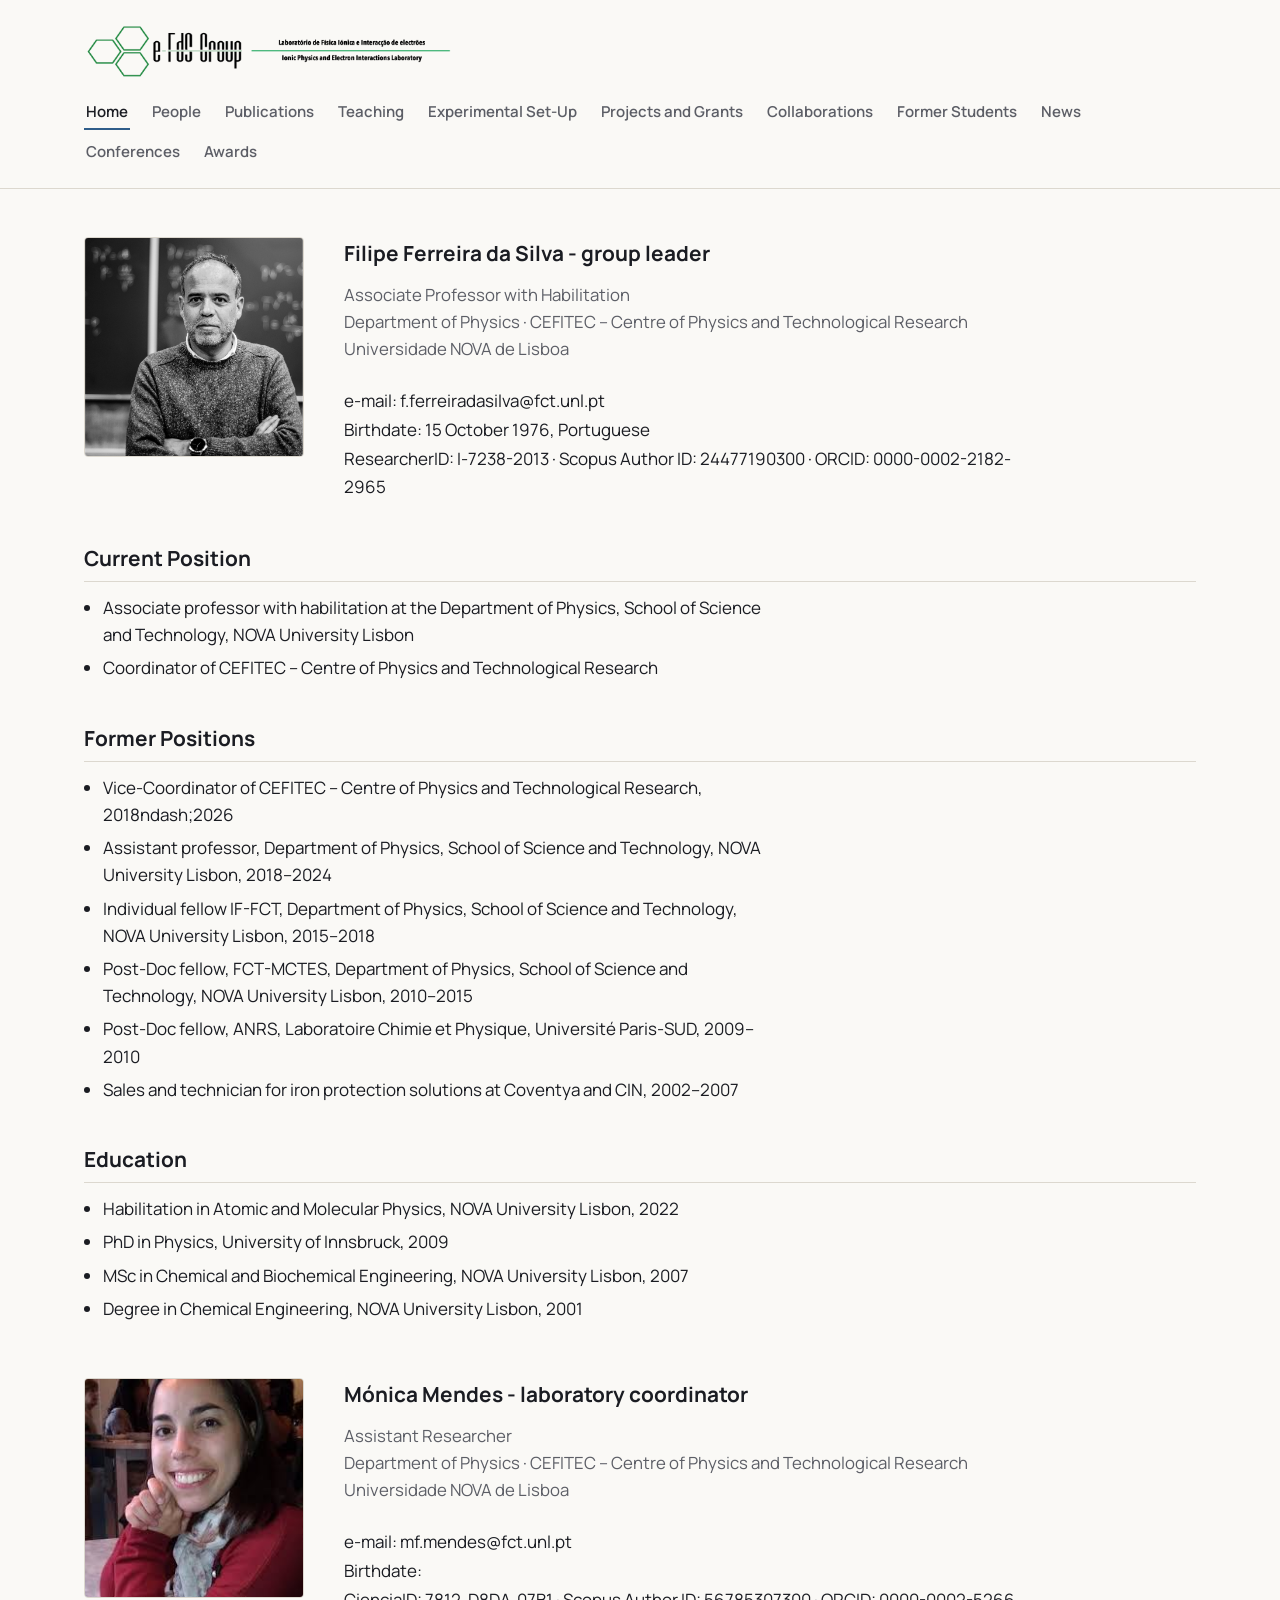
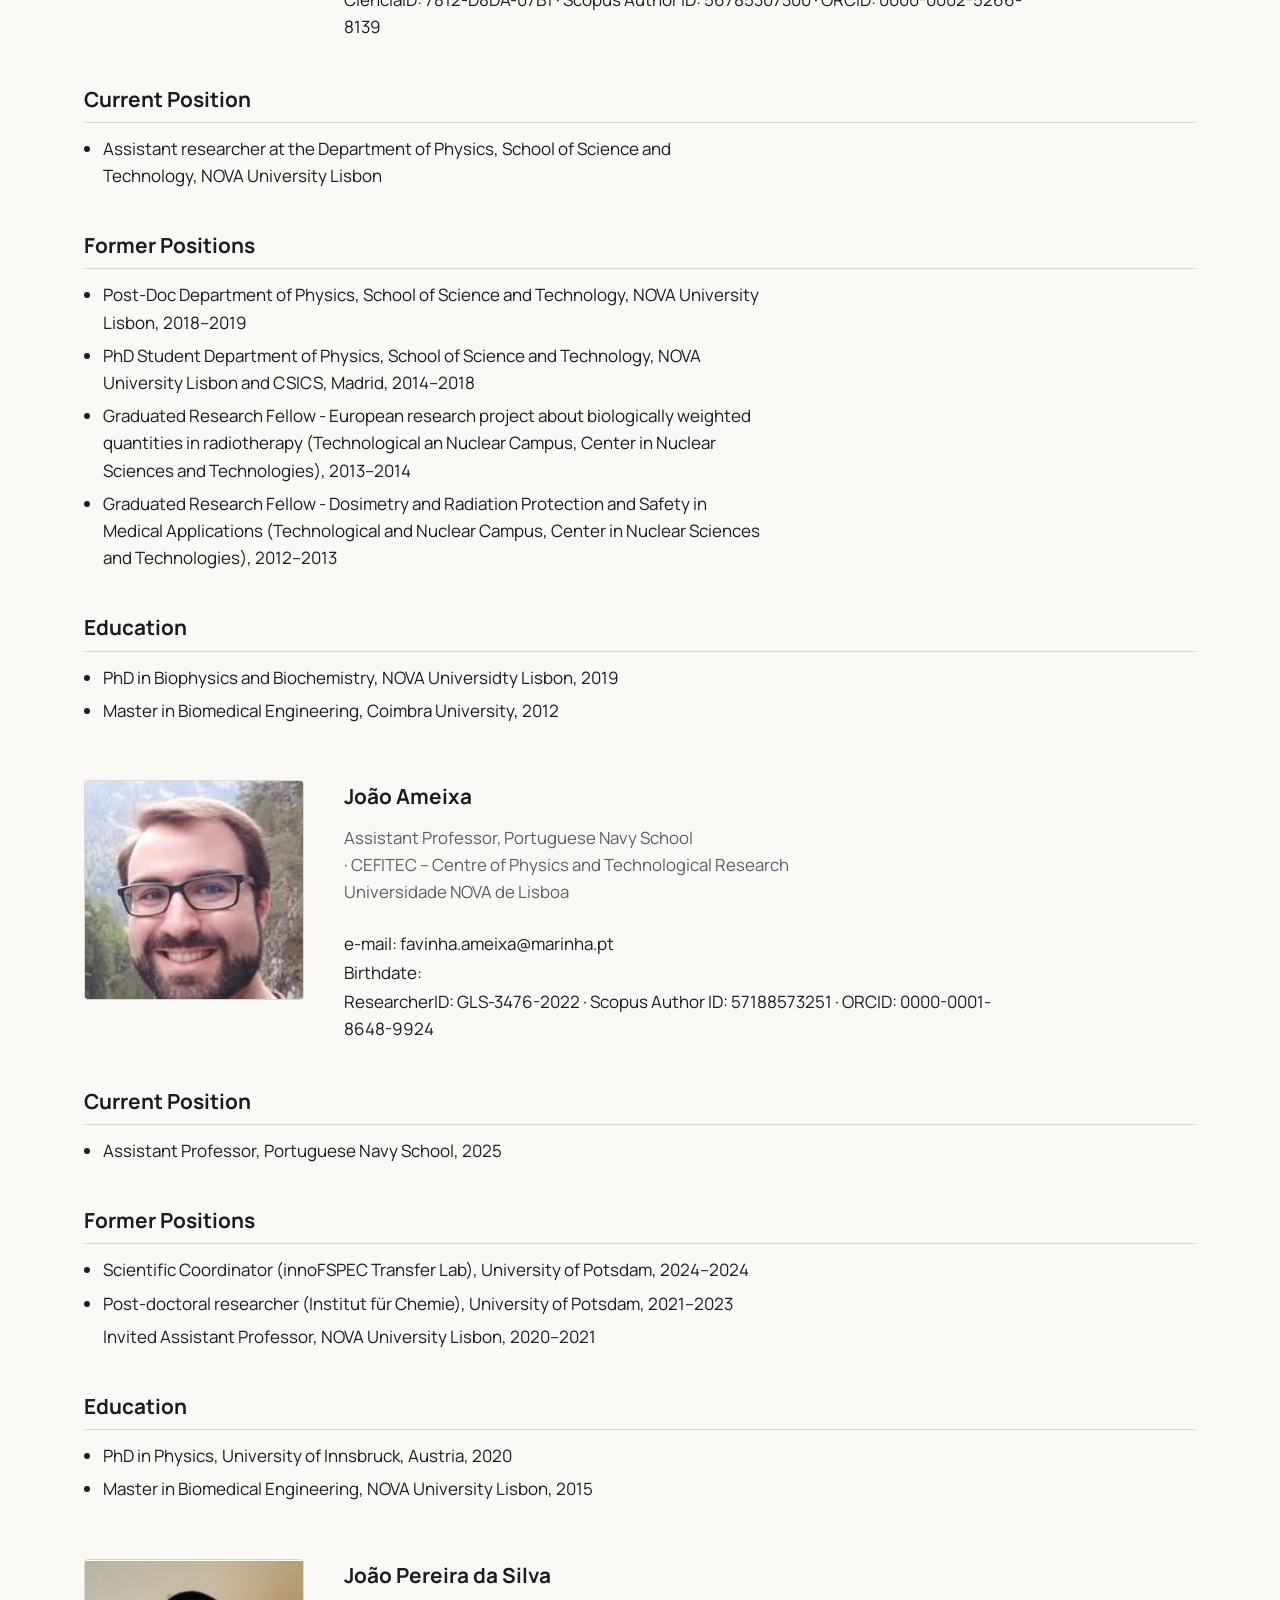
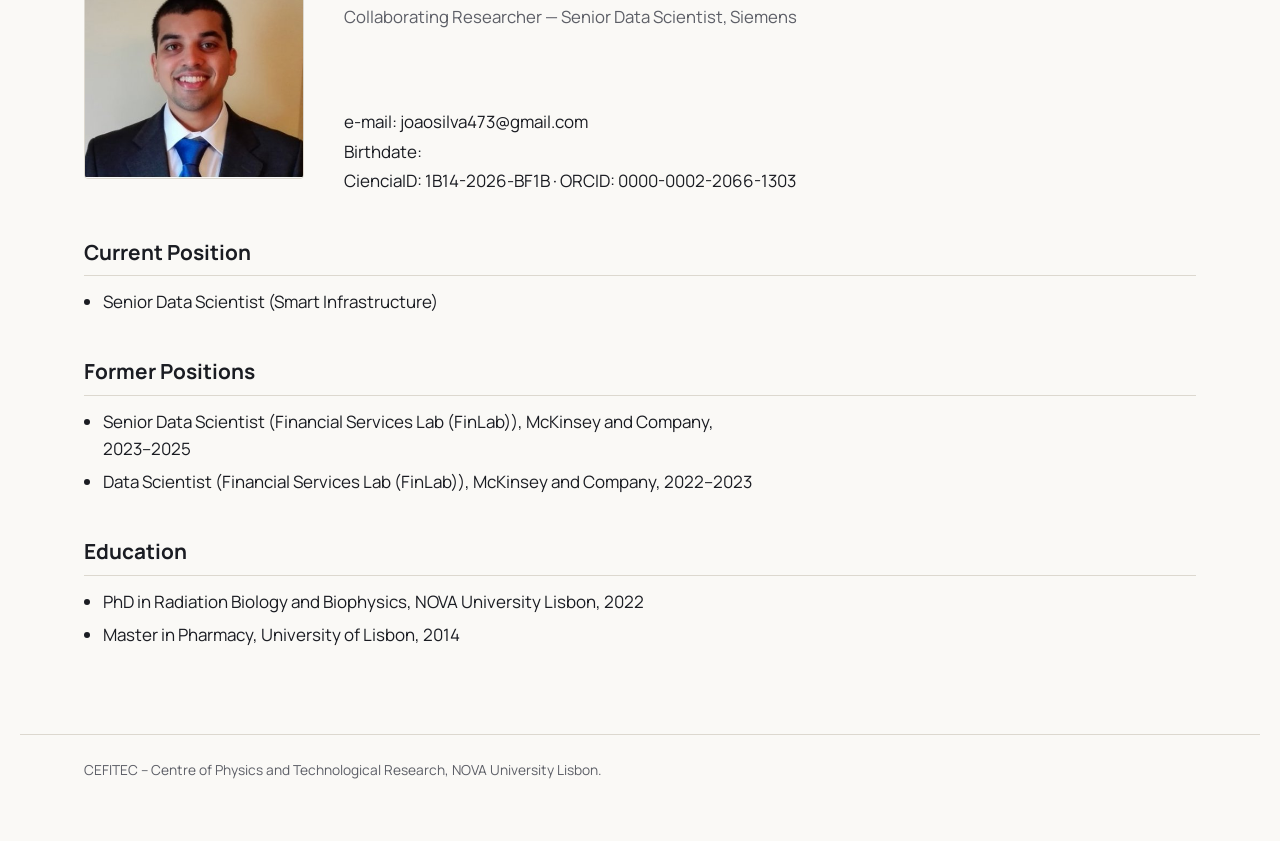
<file: index.html>
<!DOCTYPE html>
<html lang="en">
<head>
<meta charset="UTF-8">
<meta name="viewport" content="width=device-width, initial-scale=1">
<title>Home · Filipe Ferreira da Silva</title>
<meta name="description" content="Personal and research page of Filipe Ferreira da Silva, Associate Professor at NOVA University Lisbon.">
<link rel="stylesheet" href="style.css">
</head>
<body>
<header class="site-header">
  <div class="header-inner">
    <div class="brand"><a href="index.html"><img src="logo.png" alt="e-FdS Group logo" class="logo-img"></a></div>
    <nav class="site-nav" aria-label="Main">
      <a href="index.html" aria-current="page">Home</a>
      <a href="people.html">People</a>
      <a href="publications.html">Publications</a>
      <a href="teaching.html">Teaching</a>
      <a href="experimental-set-up.html">Experimental Set-Up</a>
      <a href="projects-and-grants.html">Projects and Grants</a>
      <a href="collaborations.html">Collaborations</a>
      <a href="former-students.html">Former Students</a>
      <a href="news.html">News</a>
      <a href="conferences.html">Conferences</a>
      <a href="awards.html">Awards</a>
    </nav>
  </div>
</header>
<main>

<div class="hero">
  <img src="profile.jpg" alt="Filipe Ferreira da Silva">
  <div class="hero-text">
    <h2>Filipe Ferreira da Silva - group leader</h2>
    <p class="subtitle">Associate Professor with Habilitation<br>
    Department of Physics &middot; CEFITEC &ndash; Centre of Physics and Technological Research<br>
    Universidade NOVA de Lisboa</p>
    <div class="contact-block">
      <p>e-mail: f.ferreiradasilva@fct.unl.pt</p>
      <p>Birthdate: 15 October 1976, Portuguese</p>
      <p>ResearcherID: I-7238-2013 &middot; Scopus Author ID: 24477190300 &middot; ORCID: 0000-0002-2182-2965</p>
    </div>
  </div>
</div>

<h2>Current Position</h2>
<ul class="plain">
  <li>Associate professor with habilitation at the Department of Physics, School of Science and Technology, NOVA University Lisbon</li>
  <li>Coordinator of CEFITEC &ndash; Centre of Physics and Technological Research</li>
</ul>

<h2>Former Positions</h2>
<ul class="plain">
  <li>Vice-Coordinator of CEFITEC &ndash; Centre of Physics and Technological Research, 2018ndash;2026</li>
  <li>Assistant professor, Department of Physics, School of Science and Technology, NOVA University Lisbon, 2018&ndash;2024</li>
  <li>Individual fellow IF-FCT, Department of Physics, School of Science and Technology, NOVA University Lisbon, 2015&ndash;2018</li>
  <li>Post-Doc fellow, FCT-MCTES, Department of Physics, School of Science and Technology, NOVA University Lisbon, 2010&ndash;2015</li>
  <li>Post-Doc fellow, ANRS, Laboratoire Chimie et Physique, Universit&eacute; Paris-SUD, 2009&ndash;2010</li>
  <li>Sales and technician for iron protection solutions at Coventya and CIN, 2002&ndash;2007</li>
</ul>

<h2>Education</h2>
<ul class="plain">
  <li>Habilitation in Atomic and Molecular Physics, NOVA University Lisbon, 2022</li>
  <li>PhD in Physics, University of Innsbruck, 2009</li>
  <li>MSc in Chemical and Biochemical Engineering, NOVA University Lisbon, 2007</li>
  <li>Degree in Chemical Engineering, NOVA University Lisbon, 2001</li>
</ul>

<div class="hero collaborator">
  <img src="people-mendes.jpg" alt="Mónica Mendes">
  <div class="hero-text">
    <h2>M&oacute;nica Mendes - laboratory coordinator</h2>
    <p class="subtitle">Assistant Researcher<br>
    Department of Physics &middot; CEFITEC &ndash; Centre of Physics and Technological Research<br>
    Universidade NOVA de Lisboa</p>
    <div class="contact-block">
      <p>e-mail: mf.mendes@fct.unl.pt</p>
      <p>Birthdate: </p>
      <p>CienciaID: 7812-D8DA-07B1 &middot; Scopus Author ID: 56785307300 &middot; ORCID: 0000-0002-5266-8139 </p>
    </div>
  </div>
</div>

<h2>Current Position</h2>
<ul class="plain">
  <li>Assistant researcher at the Department of Physics, School of Science and Technology, NOVA University Lisbon</li>
</ul>

<h2>Former Positions</h2>
<ul class="plain">
  <li>Post-Doc Department of Physics, School of Science and Technology, NOVA University Lisbon, 2018&ndash;2019</li>
  <li>PhD Student Department of Physics, School of Science and Technology, NOVA University Lisbon and CSICS, Madrid, 2014&ndash;2018</li>
  <li>Graduated Research Fellow - European research project about biologically weighted quantities in radiotherapy (Technological an Nuclear Campus, Center in Nuclear Sciences and Technologies), 2013&ndash;2014</li>
  <li>Graduated Research Fellow - Dosimetry and Radiation Protection and Safety in Medical Applications (Technological and Nuclear Campus, Center in Nuclear Sciences and Technologies), 2012&ndash;2013</li>
</ul>

<h2>Education</h2>
<ul class="plain">
  <li>PhD in Biophysics and Biochemistry, NOVA Universidty Lisbon, 2019</li>
  <li>Master in Biomedical Engineering, Coimbra University, 2012</li>
</ul>

<div class="hero collaborator">
  <img src="people-ameixa.jpg" alt="João Ameixa">
  <div class="hero-text">
    <h2>Jo&atilde;o Ameixa</h2>
    <p class="subtitle">Assistant Professor, Portuguese Navy School<br>
    &middot; CEFITEC &ndash; Centre of Physics and Technological Research<br>
    Universidade NOVA de Lisboa</p>
    <div class="contact-block">
      <p>e-mail: favinha.ameixa@marinha.pt</p>
      <p>Birthdate: </p>
      <p>ResearcherID: GLS-3476-2022 &middot; Scopus Author ID: 57188573251 &middot; ORCID: 0000-0001-8648-9924</p>
    </div>
  </div>
</div>

<h2>Current Position</h2>
<ul class="plain">
  <li>Assistant Professor, Portuguese Navy School, 2025</li>
</ul>

<h2>Former Positions</h2>
<ul class="plain">
  <li>Scientific Coordinator (innoFSPEC Transfer Lab), University of Potsdam, 2024&ndash;2024</li>
  <li>Post-doctoral researcher (Institut für Chemie), University of Potsdam, 2021&ndash;2023</li
  <li>Invited Assistant Professor, NOVA University Lisbon, 2020&ndash;2021 </li>
</ul>

<h2>Education</h2>
<ul class="plain">
  <li>PhD in Physics, University of Innsbruck, Austria, 2020</li>
  <li>Master in Biomedical Engineering, NOVA University Lisbon, 2015</li>
</ul>

<div class="hero collaborator">
  <img src="people-silva.jpg" alt="João Pereira da Silva">
  <div class="hero-text">
    <h2>Jo&atilde;o Pereira da Silva</h2>
    <p class="subtitle">Collaborating Researcher &mdash; Senior Data Scientist, Siemens<br>
    &nbsp;<br>
    &nbsp;</p>
    <div class="contact-block">
      <p>e-mail: joaosilva473@gmail.com</p>
      <p>Birthdate: </p>
      <p>CienciaID: 1B14-2026-BF1B &middot; ORCID: 0000-0002-2066-1303</p>
    </div>
  </div>
</div>

<h2>Current Position</h2>
<ul class="plain">
  <li>Senior Data Scientist (Smart Infrastructure)</li>
</ul>

<h2>Former Positions</h2>
<ul class="plain">
  <li>Senior Data Scientist (Financial Services Lab (FinLab)), McKinsey and Company, 2023&ndash;2025</li>
  <li>Data Scientist (Financial Services Lab (FinLab)), McKinsey and Company, 2022&ndash;2023</li>
</ul>

<h2>Education</h2>
<ul class="plain">
  <li>PhD in Radiation Biology and Biophysics, NOVA University Lisbon, 2022</li>
  <li>Master in Pharmacy, University of Lisbon, 2014</li>
</ul>

</main>
<footer class="site-footer">
  CEFITEC &ndash; Centre of Physics and Technological Research, NOVA University Lisbon.
</footer>
</body>
</html>
</file>
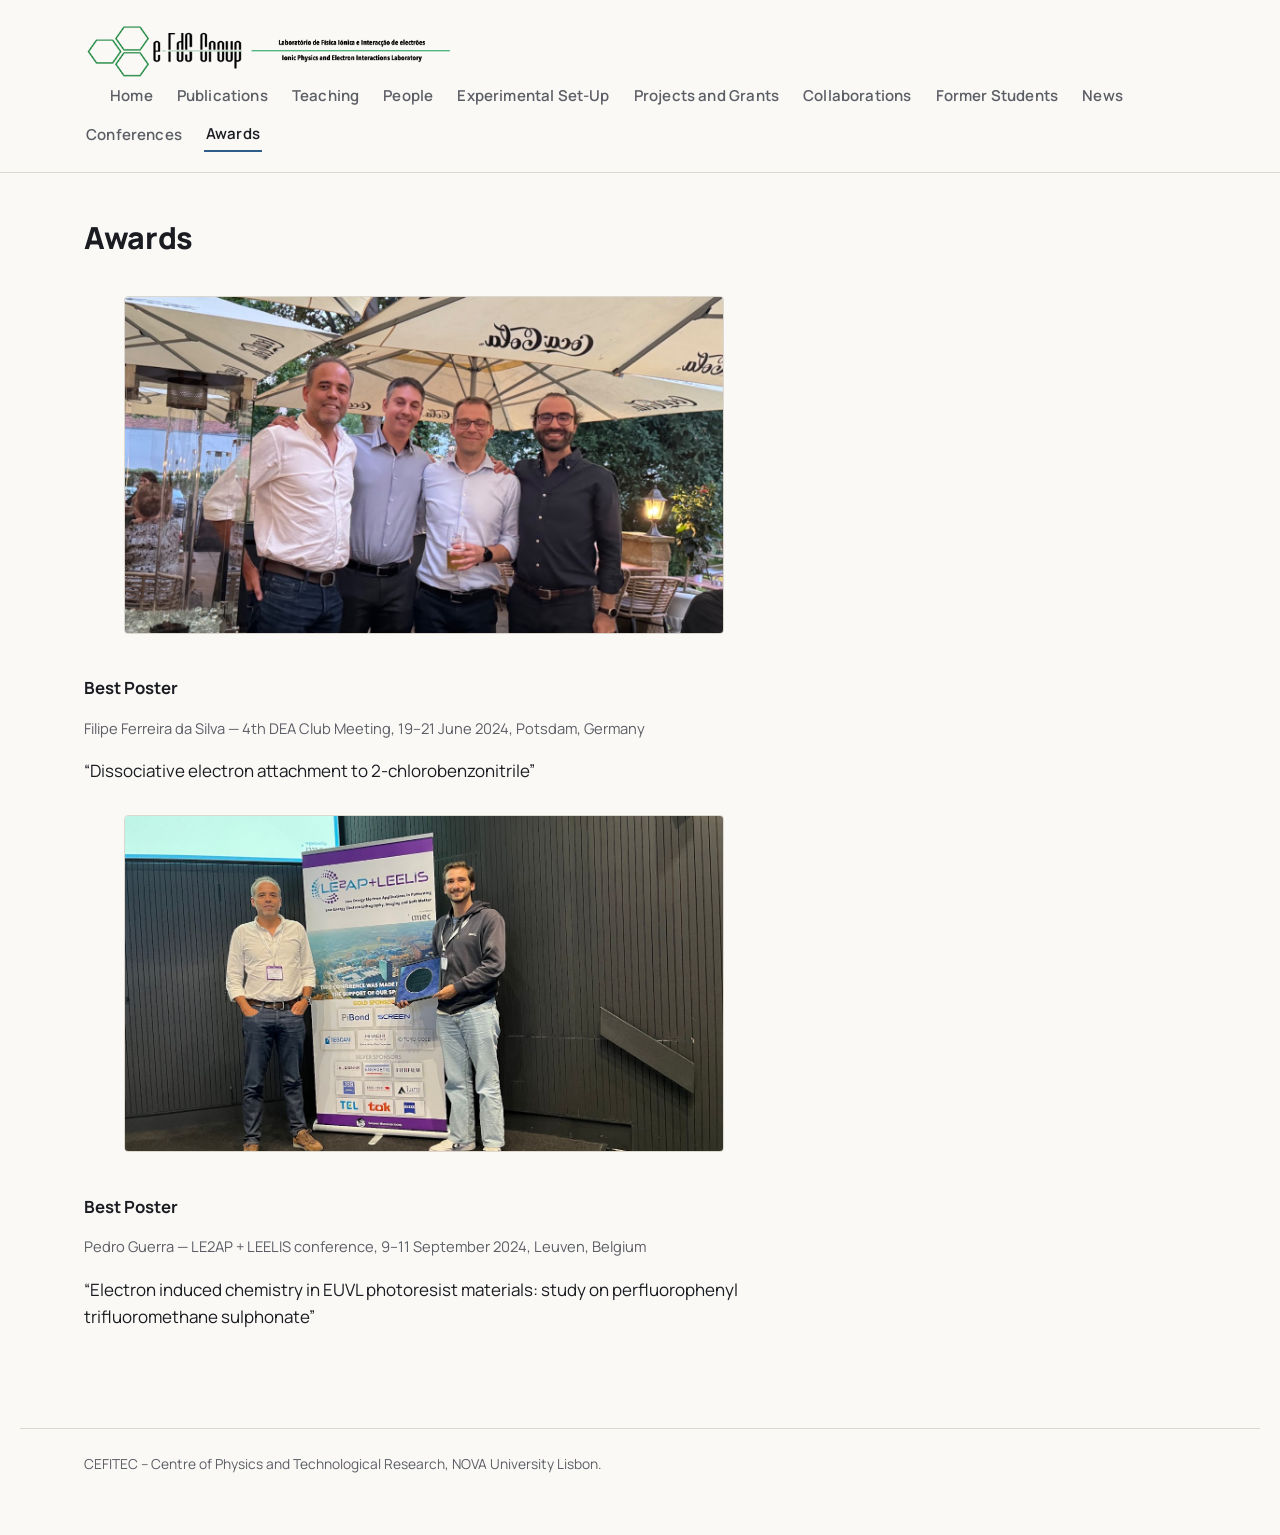
<file: awards.html>
<!DOCTYPE html>
<html lang="en">
<head>
<meta charset="UTF-8">
<meta name="viewport" content="width=device-width, initial-scale=1">
<title>Awards Â· Filipe Ferreira da Silva</title>
<link rel="stylesheet" href="style.css">
</head>
<body>
<header class="site-header">
  <div class="header-inner">
    <div class="brand"><a href="index.html"><img src="logo.png" alt="e-FdS Group logo" class="logo-img">
    <nav class="site-nav" aria-label="Main">
      <a href="index.html">Home</a>
      <a href="publications.html">Publications</a>
      <a href="teaching.html">Teaching</a>
      <a href="people.html">People</a>
      <a href="experimental-set-up.html">Experimental Set-Up</a>
      <a href="projects-and-grants.html">Projects and Grants</a>
      <a href="collaborations.html">Collaborations</a>
      <a href="former-students.html">Former Students</a>
      <a href="news.html">News</a>
      <a href="conferences.html">Conferences</a>
      <a href="awards.html" aria-current="page">Awards</a>
    </nav>
  </div>
</header>
<main>

<h1 class="page-title">Awards</h1>

<div class="entry">
  <figure>
    <img class="group-photo" src="awards-poster1.jpg" alt="Best poster award, Filipe Ferreira da Silva">
  </figure>
  <h3>Best Poster</h3>
  <p class="meta">Filipe Ferreira da Silva &mdash; 4th DEA Club Meeting, 19&ndash;21 June 2024, Potsdam, Germany</p>
  <p>&ldquo;Dissociative electron attachment to 2-chlorobenzonitrile&rdquo;</p>
</div>

<div class="entry">
  <figure>
    <img class="group-photo" src="awards-poster2.jpg" alt="Best poster award, Pedro Guerra">
  </figure>
  <h3>Best Poster</h3>
  <p class="meta">Pedro Guerra &mdash; LE2AP + LEELIS conference, 9&ndash;11 September 2024, Leuven, Belgium</p>
  <p>&ldquo;Electron induced chemistry in EUVL photoresist materials: study on perfluorophenyl trifluoromethane sulphonate&rdquo;</p>
</div>

</main>
<footer class="site-footer">
  CEFITEC &ndash; Centre of Physics and Technological Research, NOVA University Lisbon.
</footer>
</body>
</html>
</file>
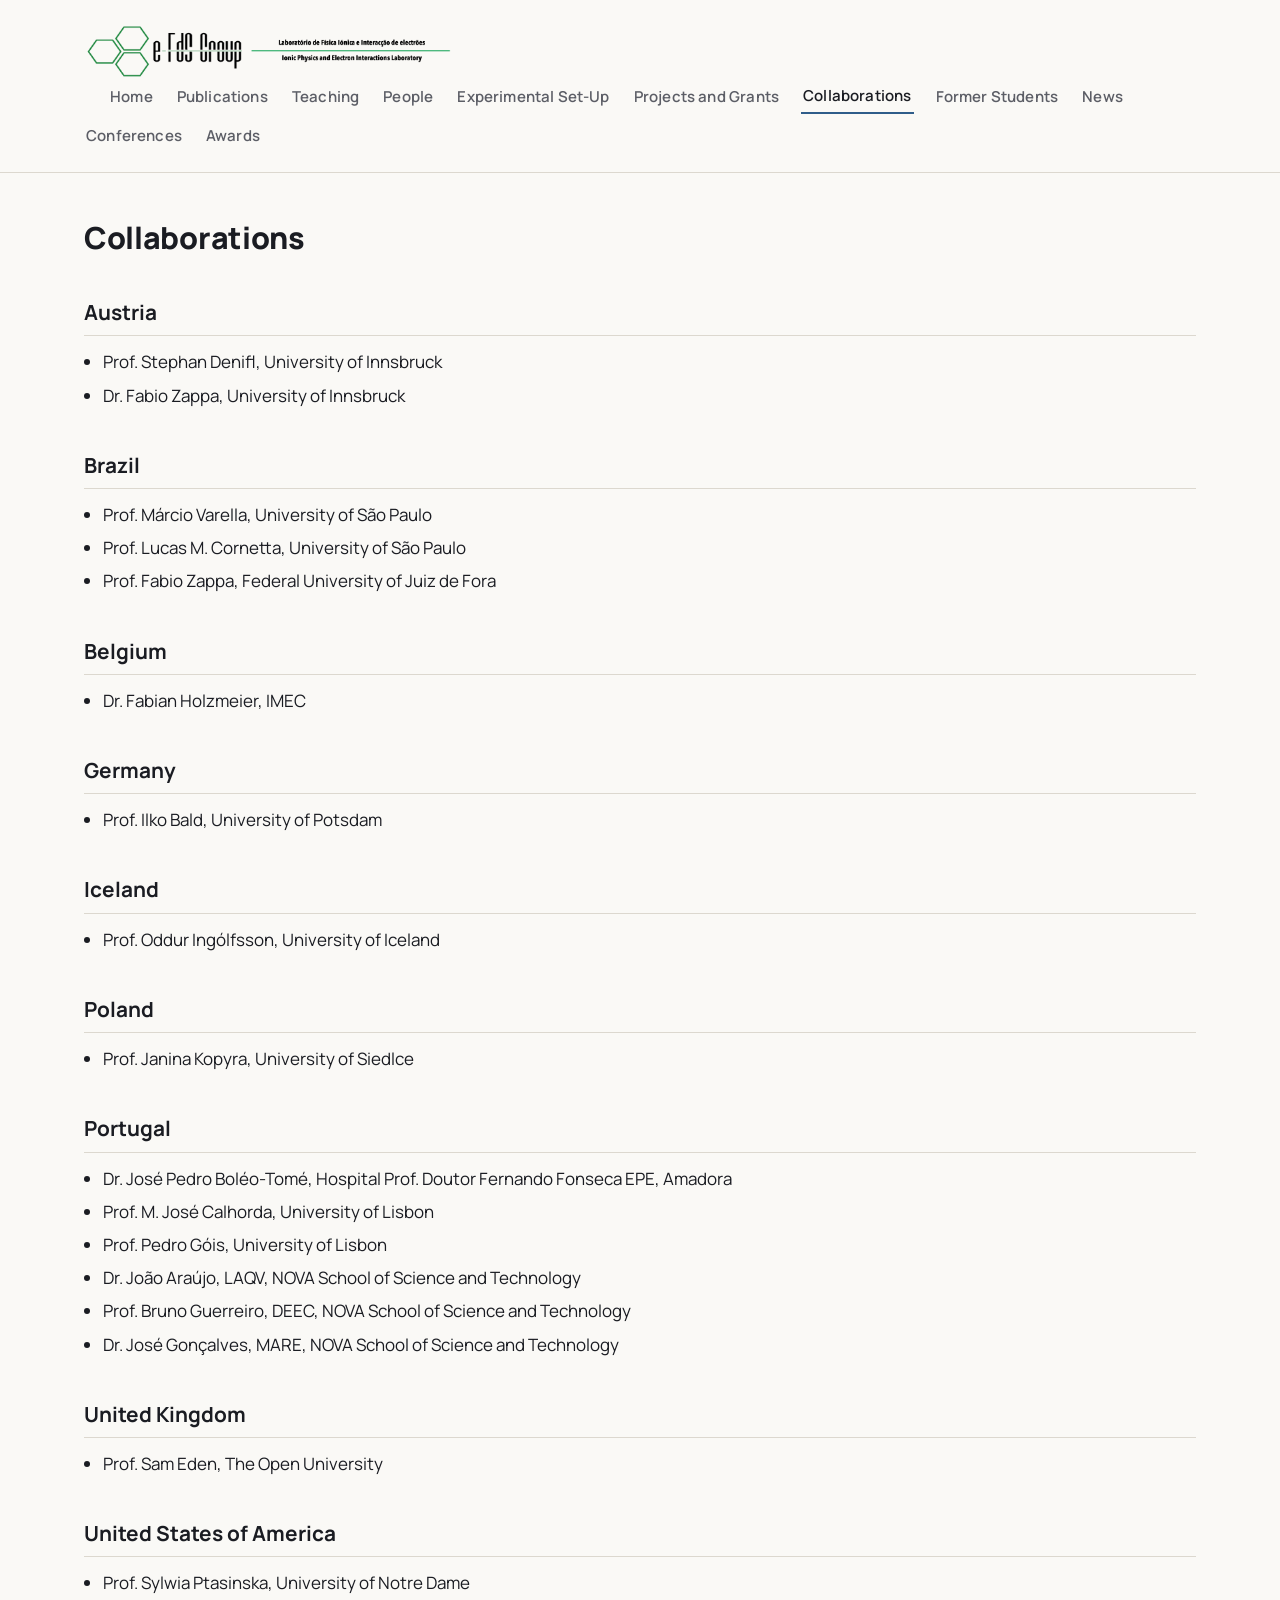
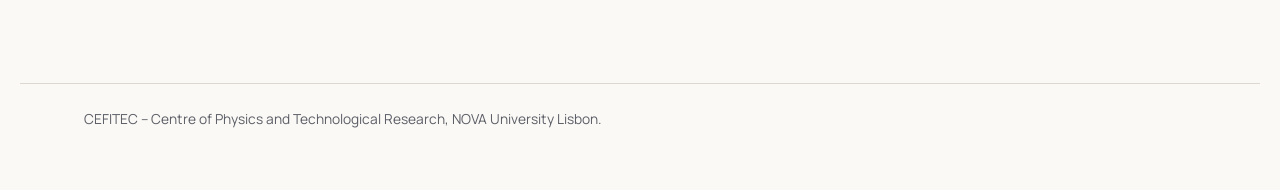
<file: collaborations.html>
<!DOCTYPE html>
<html lang="en">
<head>
<meta charset="UTF-8">
<meta name="viewport" content="width=device-width, initial-scale=1">
<title>Collaborations Â· Filipe Ferreira da Silva</title>
<link rel="stylesheet" href="style.css">
</head>
<body>
<header class="site-header">
  <div class="header-inner">
    <div class="brand"><a href="index.html"><img src="logo.png" alt="e-FdS Group logo" class="logo-img">
    <nav class="site-nav" aria-label="Main">
      <a href="index.html">Home</a>
      <a href="publications.html">Publications</a>
      <a href="teaching.html">Teaching</a>
      <a href="people.html">People</a>
      <a href="experimental-set-up.html">Experimental Set-Up</a>
      <a href="projects-and-grants.html">Projects and Grants</a>
      <a href="collaborations.html" aria-current="page">Collaborations</a>
      <a href="former-students.html">Former Students</a>
      <a href="news.html">News</a>
      <a href="conferences.html">Conferences</a>
      <a href="awards.html">Awards</a>
    </nav>
  </div>
</header>
<main>

<h1 class="page-title">Collaborations</h1>

<h2>Austria</h2>
<ul class="plain">
  <li>Prof. Stephan Denifl, University of Innsbruck</li>
  <li>Dr. Fabio Zappa, University of Innsbruck</li>
</ul>

<h2>Brazil</h2>
<ul class="plain">
  <li>Prof. M&aacute;rcio Varella, University of S&atilde;o Paulo</li>
  <li>Prof. Lucas M. Cornetta, University of S&atilde;o Paulo</li>
  <li>Prof. Fabio Zappa, Federal University of Juiz de Fora</li>
</ul>

<h2>Belgium</h2>
<ul class="plain">
  <li>Dr. Fabian Holzmeier, IMEC</li>
</ul>

<h2>Germany</h2>
<ul class="plain">
  <li>Prof. Ilko Bald, University of Potsdam</li>
</ul>

<h2>Iceland</h2>
<ul class="plain">
  <li>Prof. Oddur Ing&oacute;lfsson, University of Iceland</li>
</ul>

<h2>Poland</h2>
<ul class="plain">
  <li>Prof. Janina Kopyra, University of Siedlce</li>
</ul>

<h2>Portugal</h2>
<ul class="plain">
  <li>Dr. Jos&eacute; Pedro Bol&eacute;o-Tom&eacute;, Hospital Prof. Doutor Fernando Fonseca EPE, Amadora</li>
  <li>Prof. M. Jos&eacute; Calhorda, University of Lisbon</li>
  <li>Prof. Pedro G&oacute;is, University of Lisbon</li>
  <li>Dr. Jo&atilde;o Ara&uacute;jo, LAQV, NOVA School of Science and Technology</li>
  <li>Prof. Bruno Guerreiro, DEEC, NOVA School of Science and Technology</li>
  <li>Dr. Jos&eacute; Gon&ccedil;alves, MARE, NOVA School of Science and Technology</li>
</ul>

<h2>United Kingdom</h2>
<ul class="plain">
  <li>Prof. Sam Eden, The Open University</li>
</ul>

<h2>United States of America</h2>
<ul class="plain">
  <li>Prof. Sylwia Ptasinska, University of Notre Dame</li>
</ul>

</main>
<footer class="site-footer">
  CEFITEC &ndash; Centre of Physics and Technological Research, NOVA University Lisbon.
</footer>
</body>
</html>
</file>
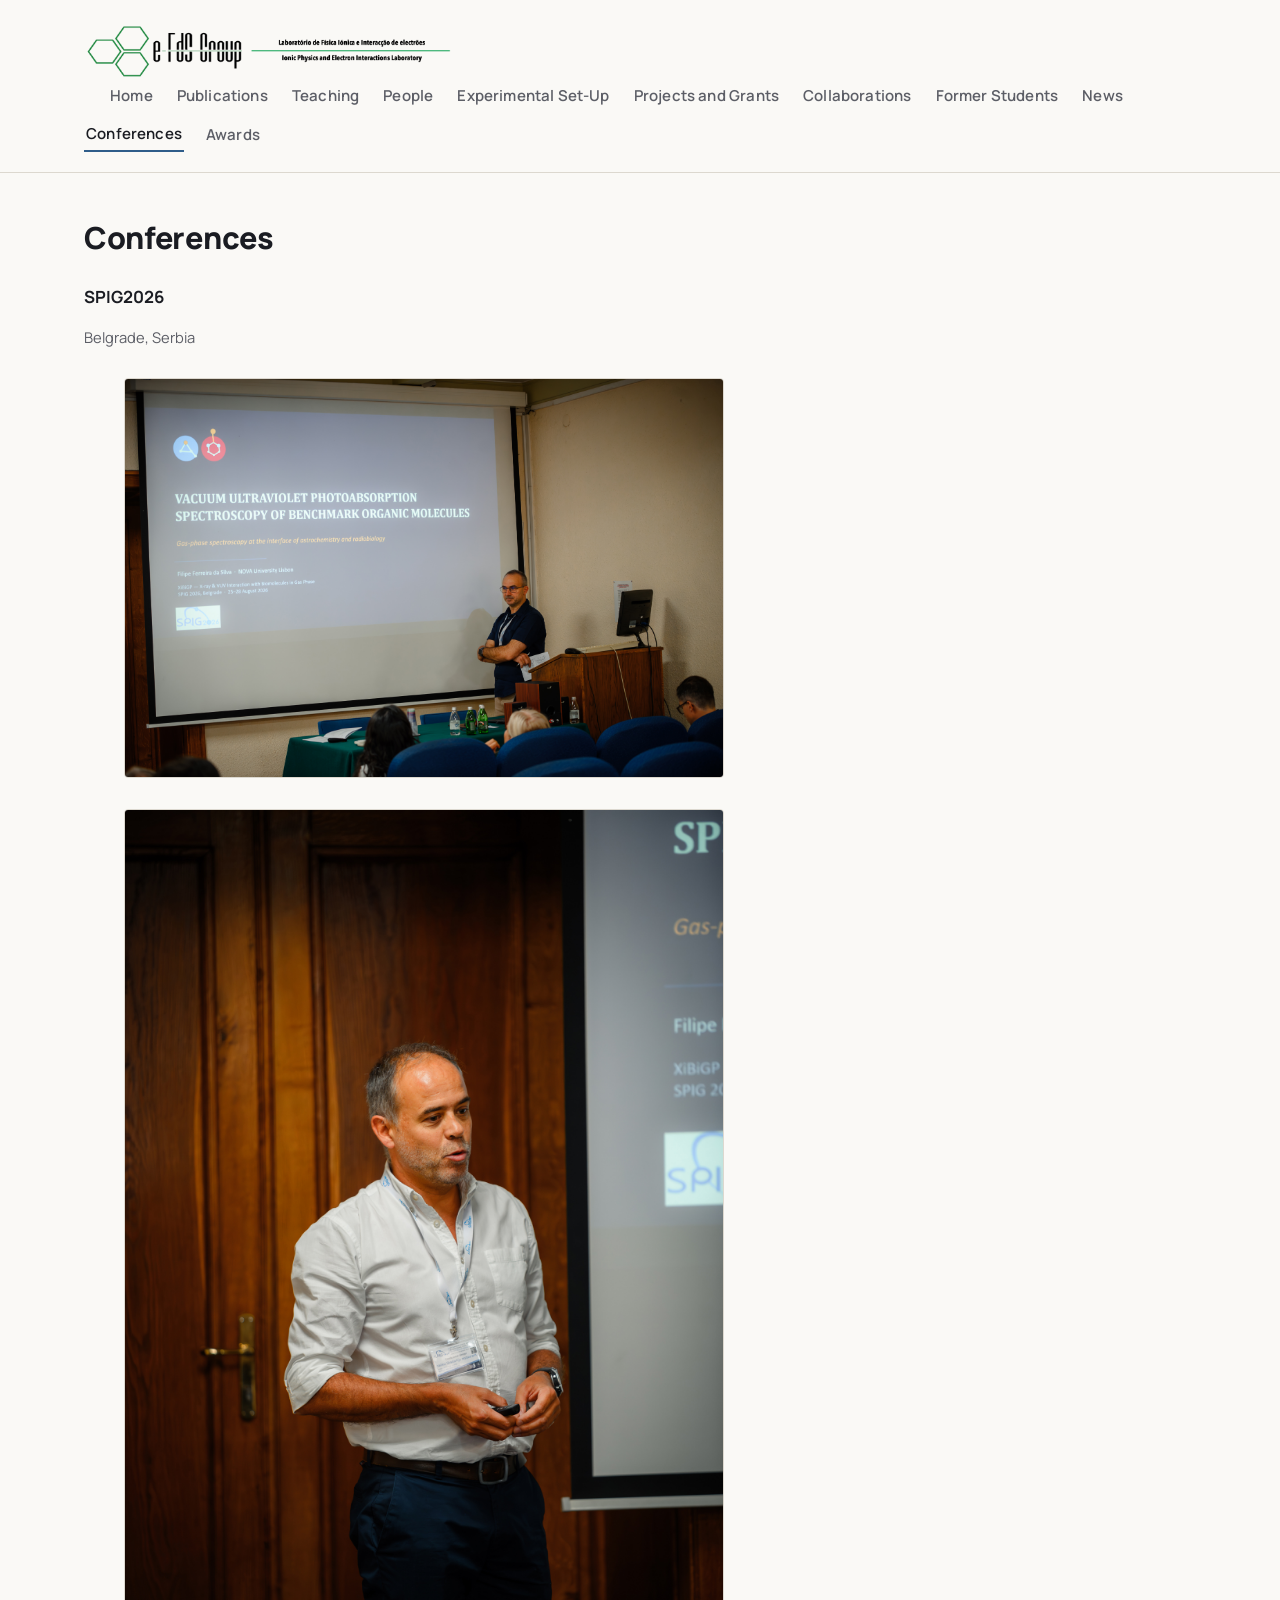
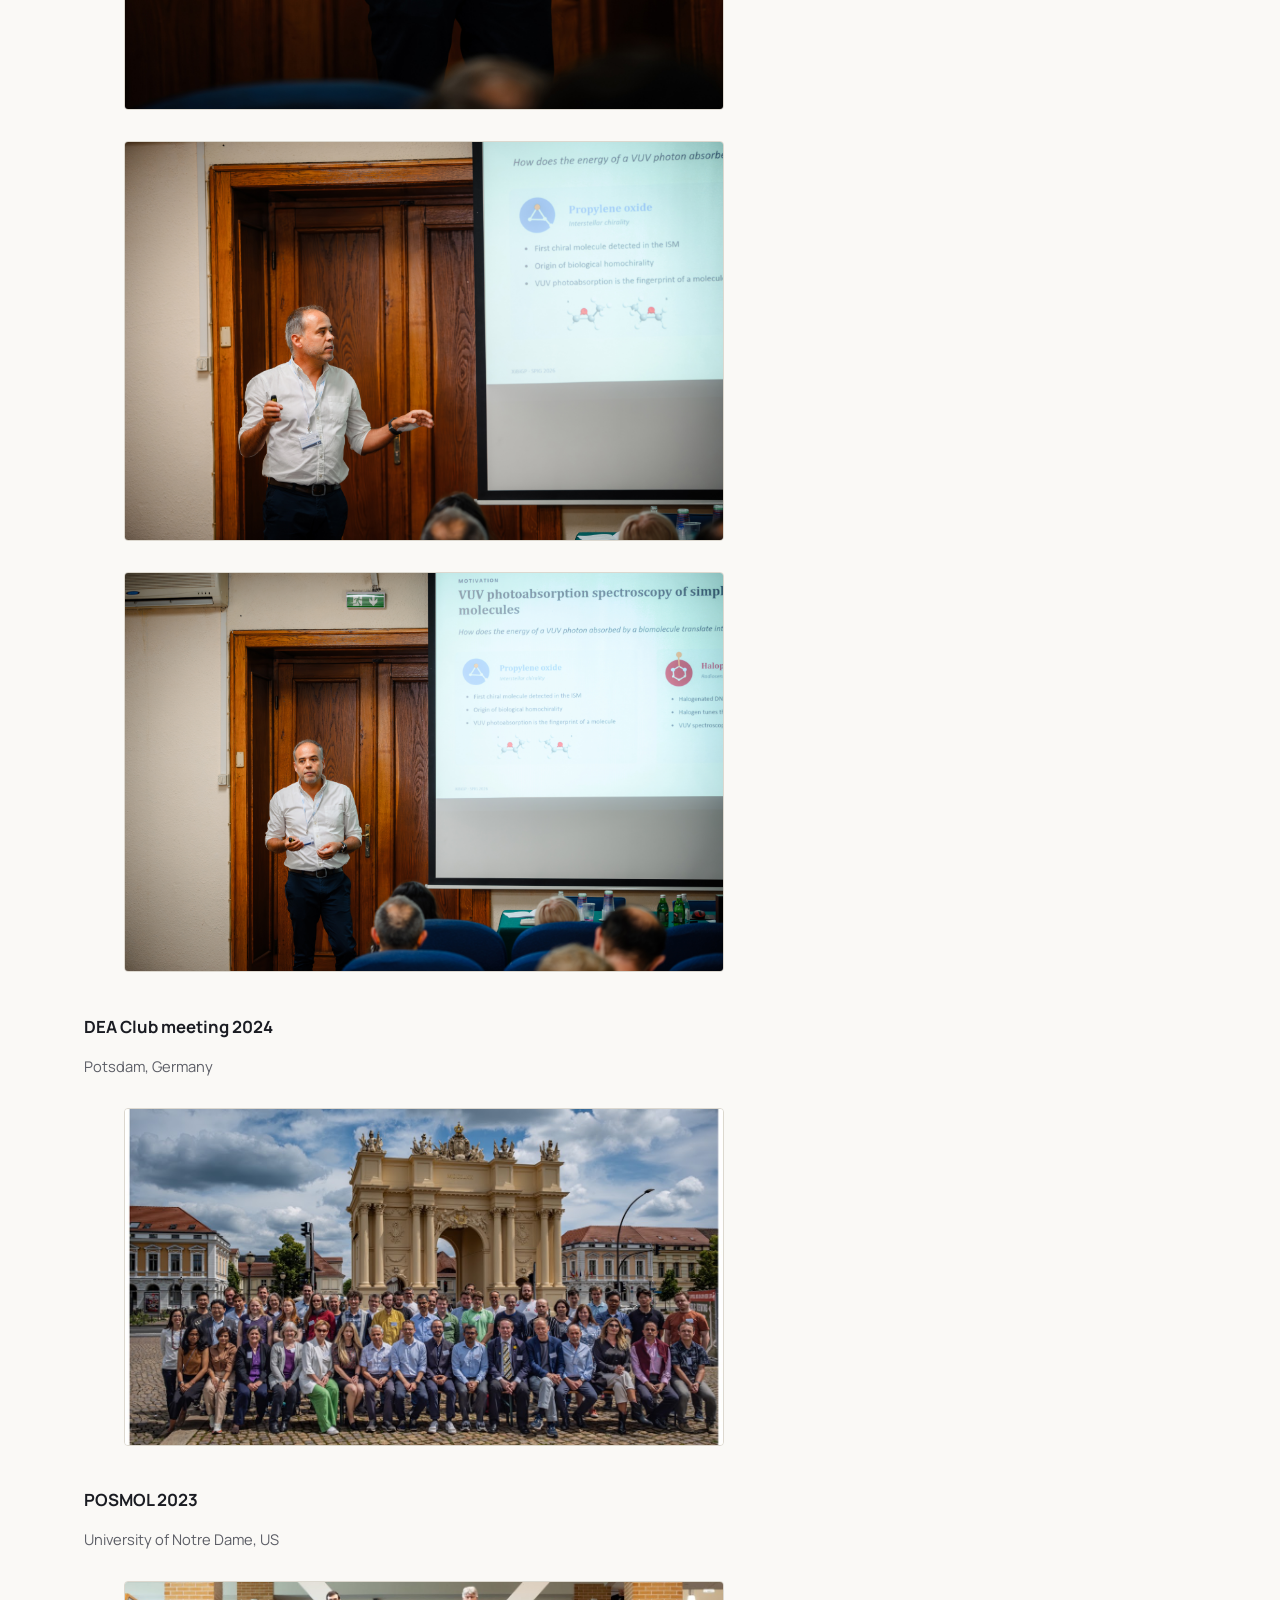
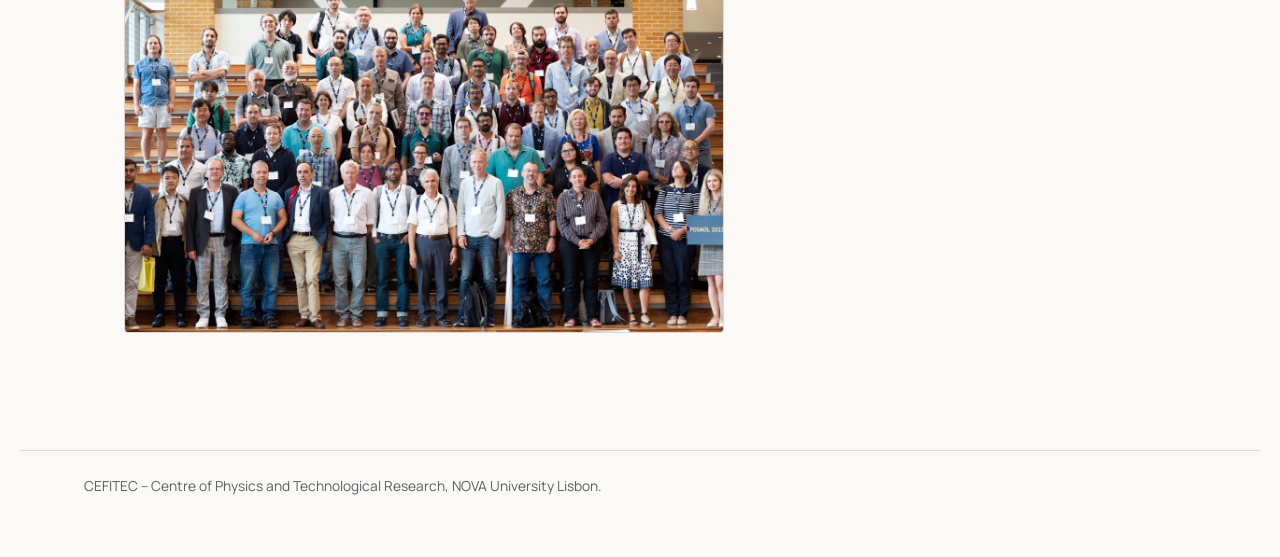
<file: conferences.html>
<!DOCTYPE html>
<html lang="en">
<head>
<meta charset="UTF-8">
<meta name="viewport" content="width=device-width, initial-scale=1">
<title>Conferences Â· Filipe Ferreira da Silva</title>
<link rel="stylesheet" href="style.css">
</head>
<body>
<header class="site-header">
  <div class="header-inner">
    <div class="brand"><a href="index.html"><img src="logo.png" alt="e-FdS Group logo" class="logo-img">
    <nav class="site-nav" aria-label="Main">
      <a href="index.html">Home</a>
      <a href="publications.html">Publications</a>
      <a href="teaching.html">Teaching</a>
      <a href="people.html">People</a>
      <a href="experimental-set-up.html">Experimental Set-Up</a>
      <a href="projects-and-grants.html">Projects and Grants</a>
      <a href="collaborations.html">Collaborations</a>
      <a href="former-students.html">Former Students</a>
      <a href="news.html">News</a>
      <a href="conferences.html" aria-current="page">Conferences</a>
      <a href="awards.html">Awards</a>
    </nav>
  </div>
</header>
<main>

<h1 class="page-title">Conferences</h1>

<div class="entry">
  <h3>SPIG2026</h3>
  <p class="meta">Belgrade, Serbia</p>
  <figure>
    <img class="group-photo" src="XIBIGP1.jpg" alt="SPIG2026">
    <img class="group-photo" src="XIBIGP2.jpg" alt="SPIG2026">
    <img class="group-photo" src="XIBIGP3.jpg" alt="SPIG2026">
    <img class="group-photo" src="XIBIGP4.jpg" alt="SPIG2026">
  </figure>
</div>
  
<div class="entry">
  <h3>DEA Club meeting 2024</h3>
  <p class="meta">Potsdam, Germany</p>
  <figure>
    <img class="group-photo" src="conferences-dea2024.jpg" alt="DEA Club meeting 2024, Potsdam">
  </figure>
</div>

<div class="entry">
  <h3>POSMOL 2023</h3>
  <p class="meta">University of Notre Dame, US</p>
  <figure>
    <img class="group-photo" src="conferences-posmol2023.jpg" alt="POSMOL 2023, University of Notre Dame">
  </figure>
</div>

</main>
<footer class="site-footer">
  CEFITEC &ndash; Centre of Physics and Technological Research, NOVA University Lisbon.
</footer>
</body>
</html>
</file>
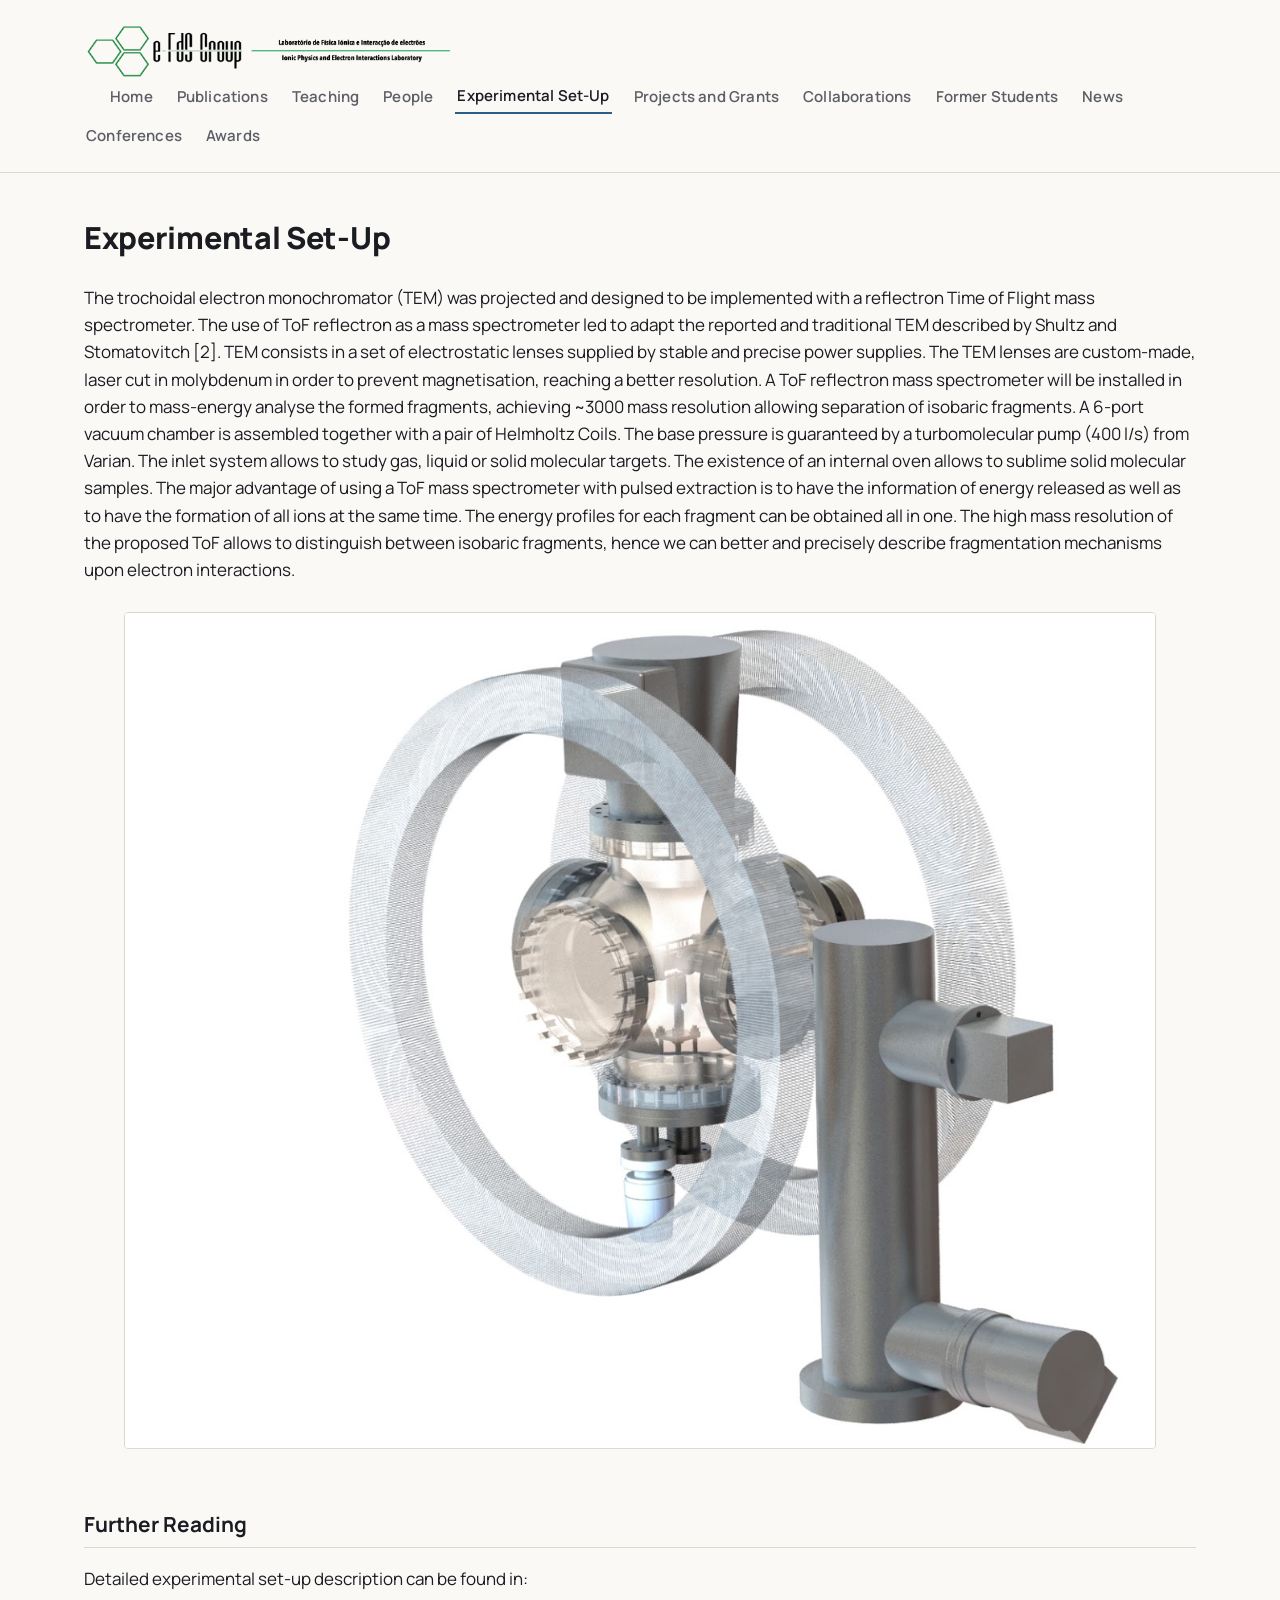
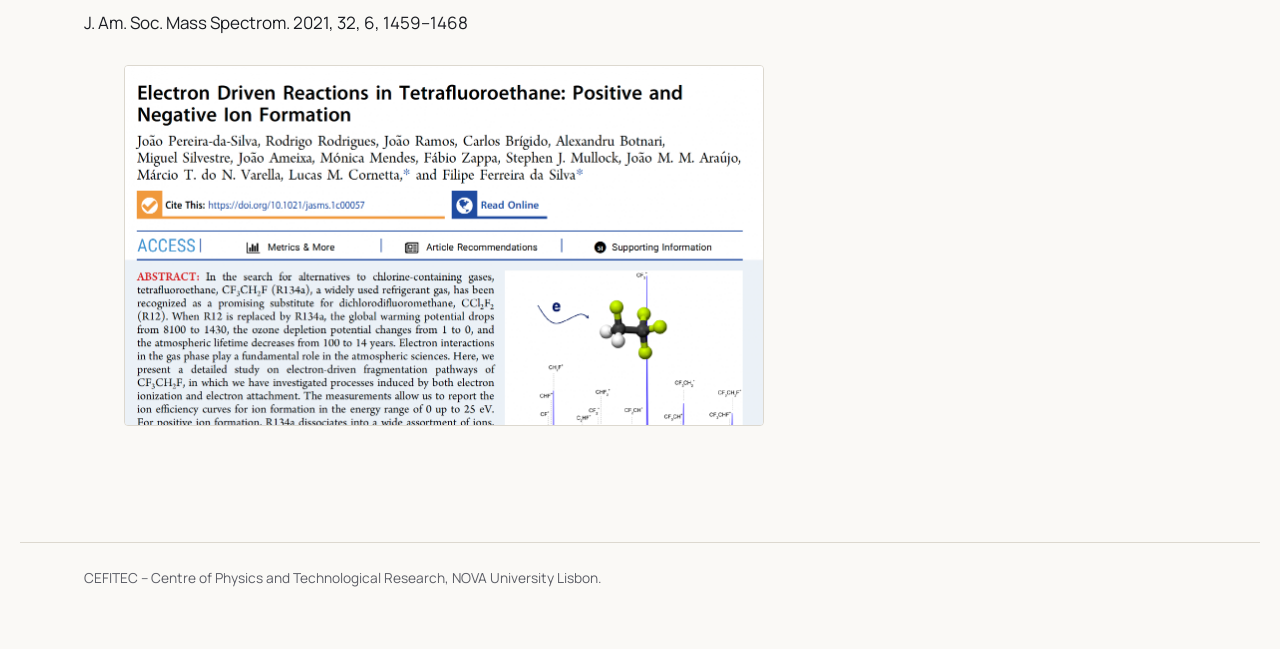
<file: experimental-set-up.html>
<!DOCTYPE html>
<html lang="en">
<head>
<meta charset="UTF-8">
<meta name="viewport" content="width=device-width, initial-scale=1">
<title>Experimental Set-Up Â· Filipe Ferreira da Silva</title>
<link rel="stylesheet" href="style.css">
</head>
<body>
<header class="site-header">
  <div class="header-inner">
    <div class="brand"><a href="index.html"><img src="logo.png" alt="e-FdS Group logo" class="logo-img">
    <nav class="site-nav" aria-label="Main">
      <a href="index.html">Home</a>
      <a href="publications.html">Publications</a>
      <a href="teaching.html">Teaching</a>
      <a href="people.html">People</a>
      <a href="experimental-set-up.html" aria-current="page">Experimental Set-Up</a>
      <a href="projects-and-grants.html">Projects and Grants</a>
      <a href="collaborations.html">Collaborations</a>
      <a href="former-students.html">Former Students</a>
      <a href="news.html">News</a>
      <a href="conferences.html">Conferences</a>
      <a href="awards.html">Awards</a>
    </nav>
  </div>
</header>
<main>

<h1 class="page-title">Experimental Set-Up</h1>

<p>The trochoidal electron monochromator (TEM) was projected and designed to be implemented with a reflectron Time of Flight mass spectrometer. The use of ToF reflectron as a mass spectrometer led to adapt the reported and traditional TEM described by Shultz and Stomatovitch [2]. TEM consists in a set of electrostatic lenses supplied by stable and precise power supplies. The TEM lenses are custom-made, laser cut in molybdenum in order to prevent magnetisation, reaching a better resolution. A ToF reflectron mass spectrometer will be installed in order to mass-energy analyse the formed fragments, achieving ~3000 mass resolution allowing separation of isobaric fragments. A 6-port vacuum chamber is assembled together with a pair of Helmholtz Coils. The base pressure is guaranteed by a turbomolecular pump (400 l/s) from Varian. The inlet system allows to study gas, liquid or solid molecular targets. The existence of an internal oven allows to sublime solid molecular samples. The major advantage of using a ToF mass spectrometer with pulsed extraction is to have the information of energy released as well as to have the formation of all ions at the same time. The energy profiles for each fragment can be obtained all in one. The high mass resolution of the proposed ToF allows to distinguish between isobaric fragments, hence we can better and precisely describe fragmentation mechanisms upon electron interactions.</p>

<figure>
  <img class="group-photo" src="experimental-setup.jpg" alt="Experimental set-up diagram">
</figure>

<h2>Further Reading</h2>
<p>Detailed experimental set-up description can be found in:</p>
<p class="meta">J. Am. Soc. Mass Spectrom. 2021, 32, 6, 1459&ndash;1468</p>
<figure>
  <img class="group-photo" src="experimental-paper.png" alt="Electron Driven Reactions in Tetrafluoroethane, JASMS 2021" style="max-width:640px;">
</figure>

</main>
<footer class="site-footer">
  CEFITEC &ndash; Centre of Physics and Technological Research, NOVA University Lisbon.
</footer>
</body>
</html>
</file>
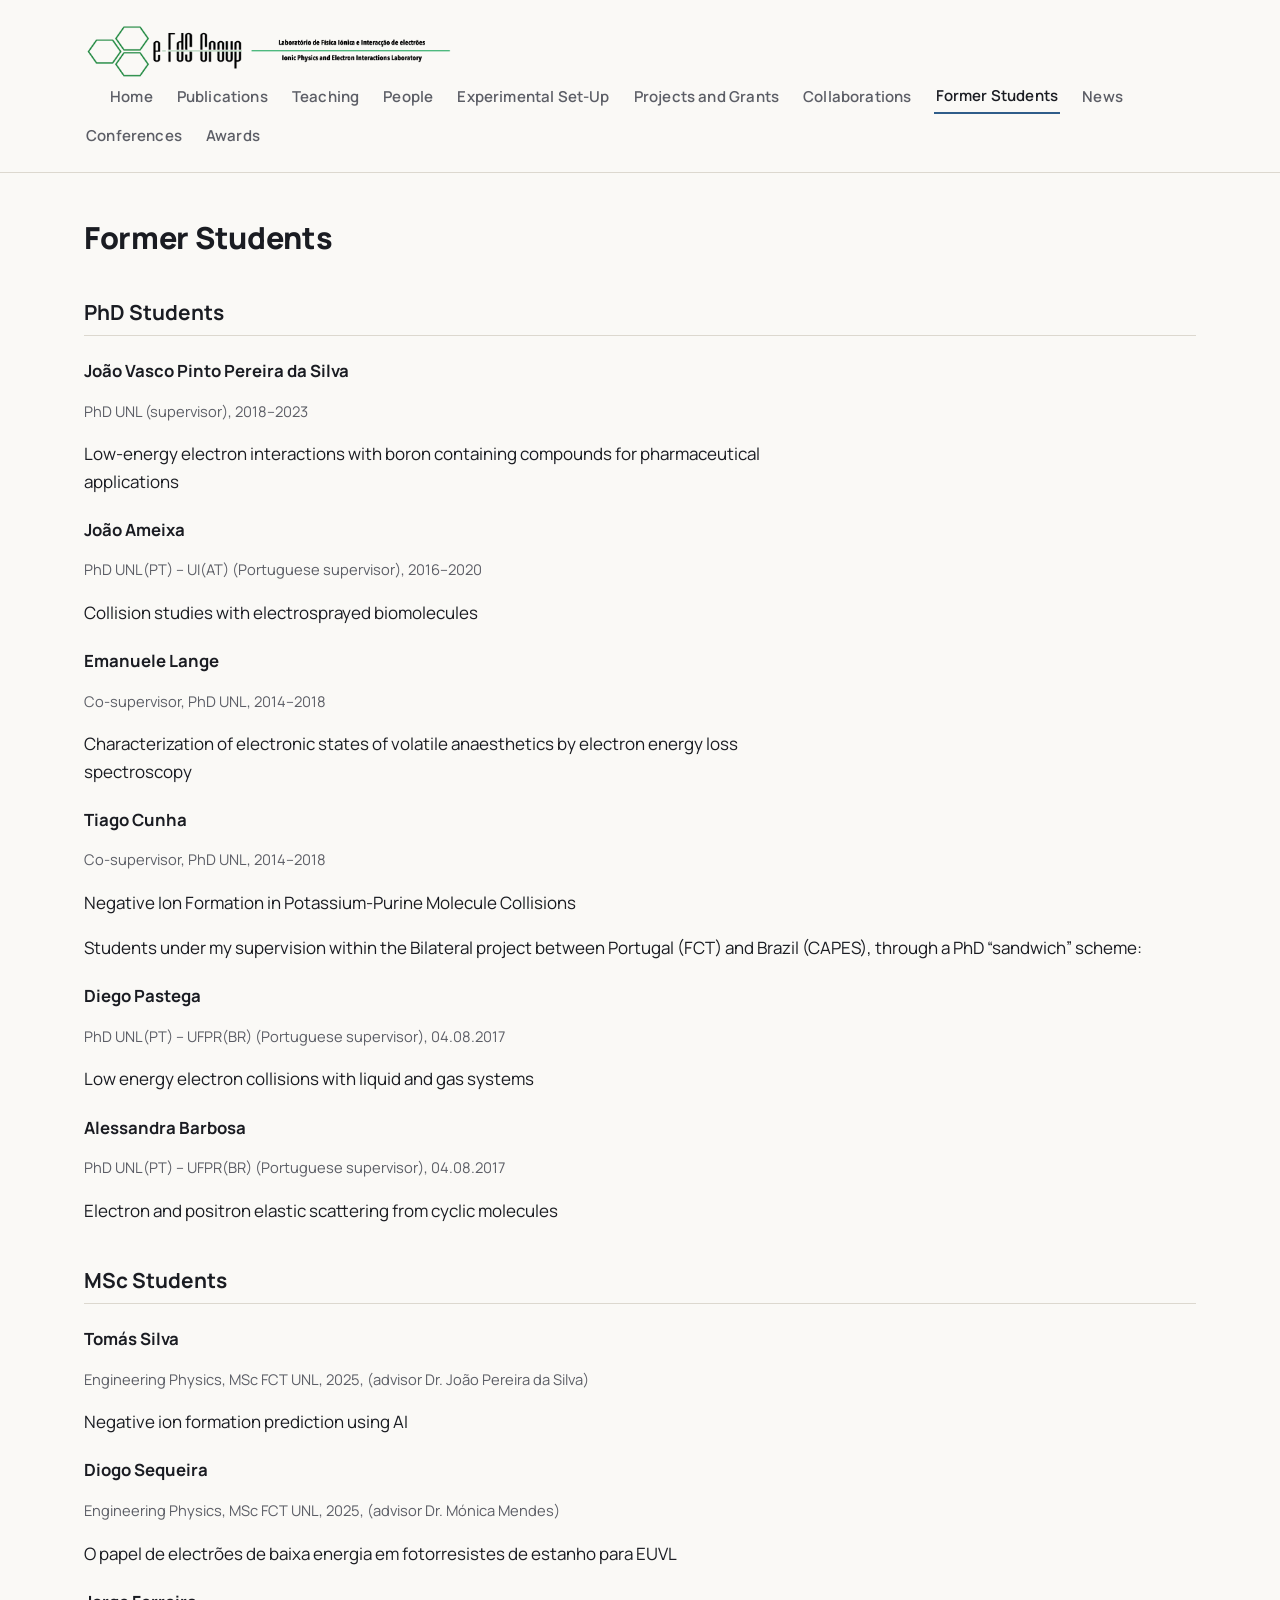
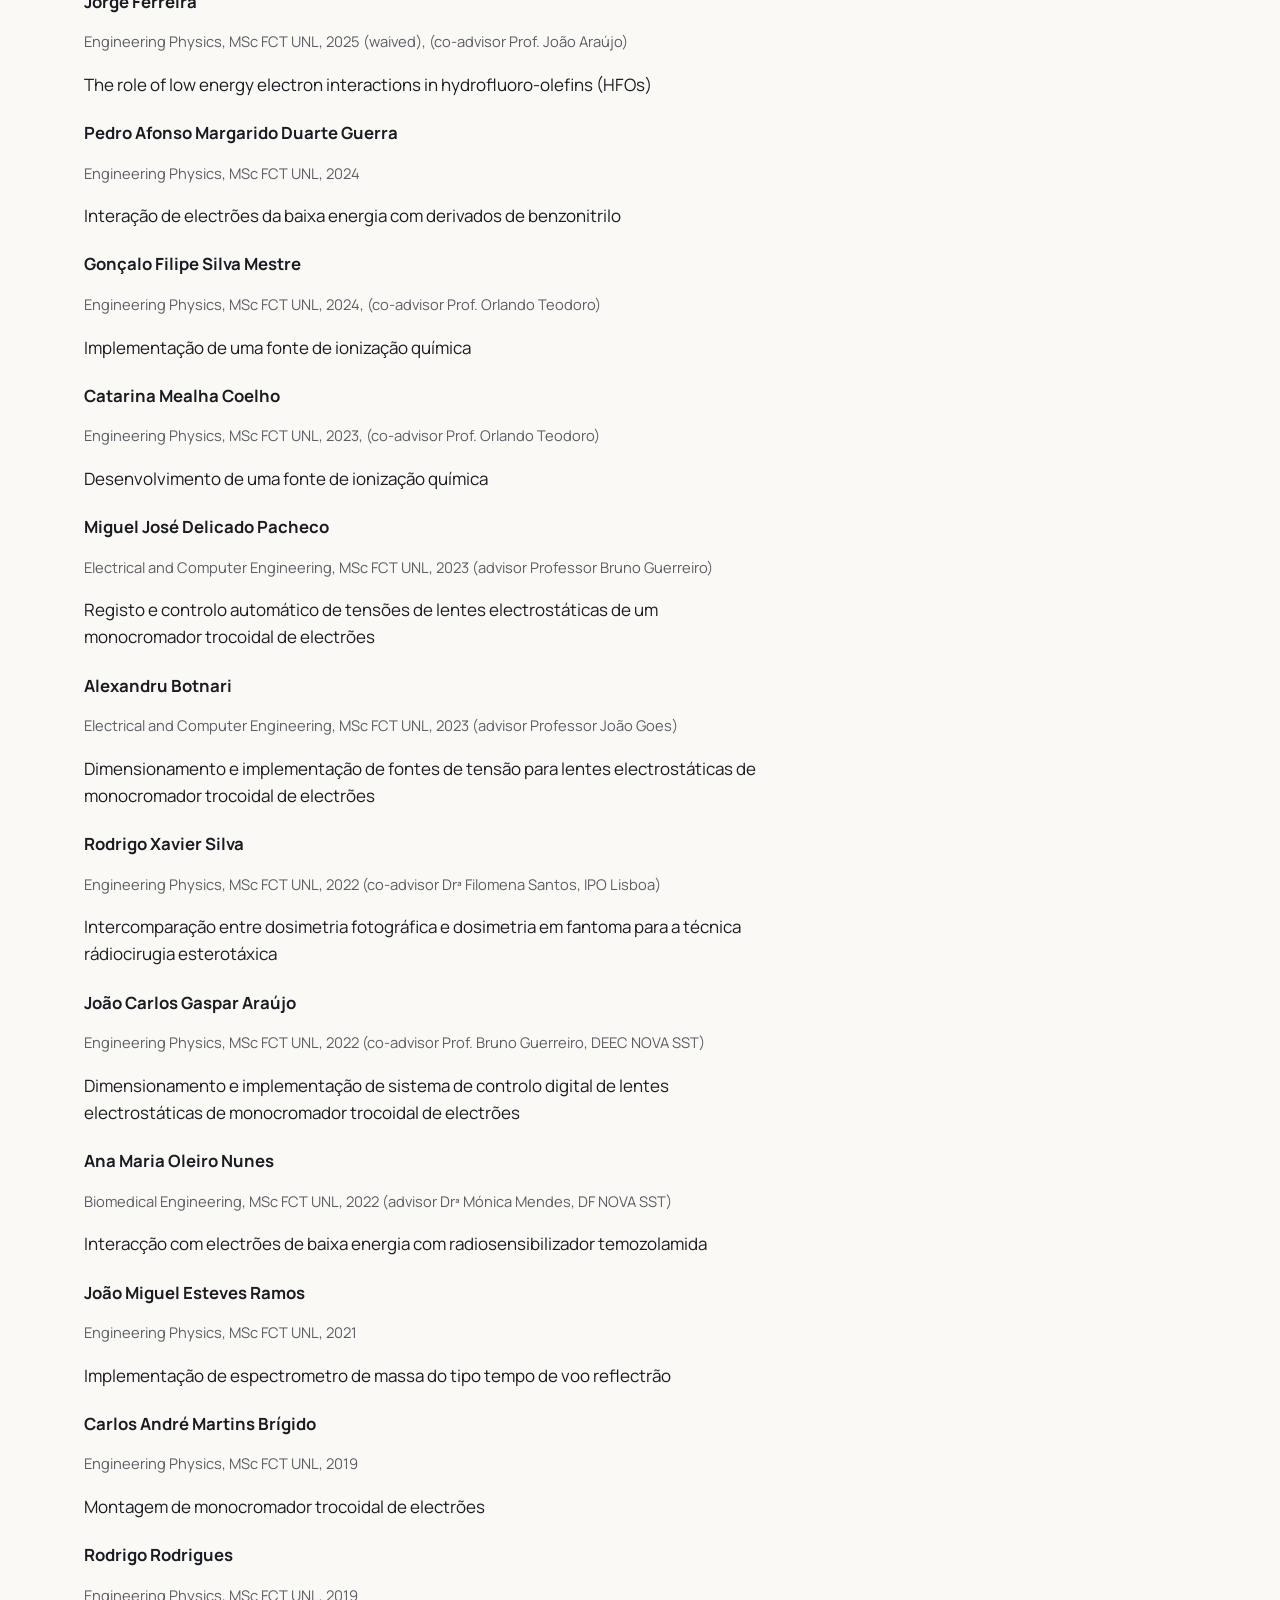
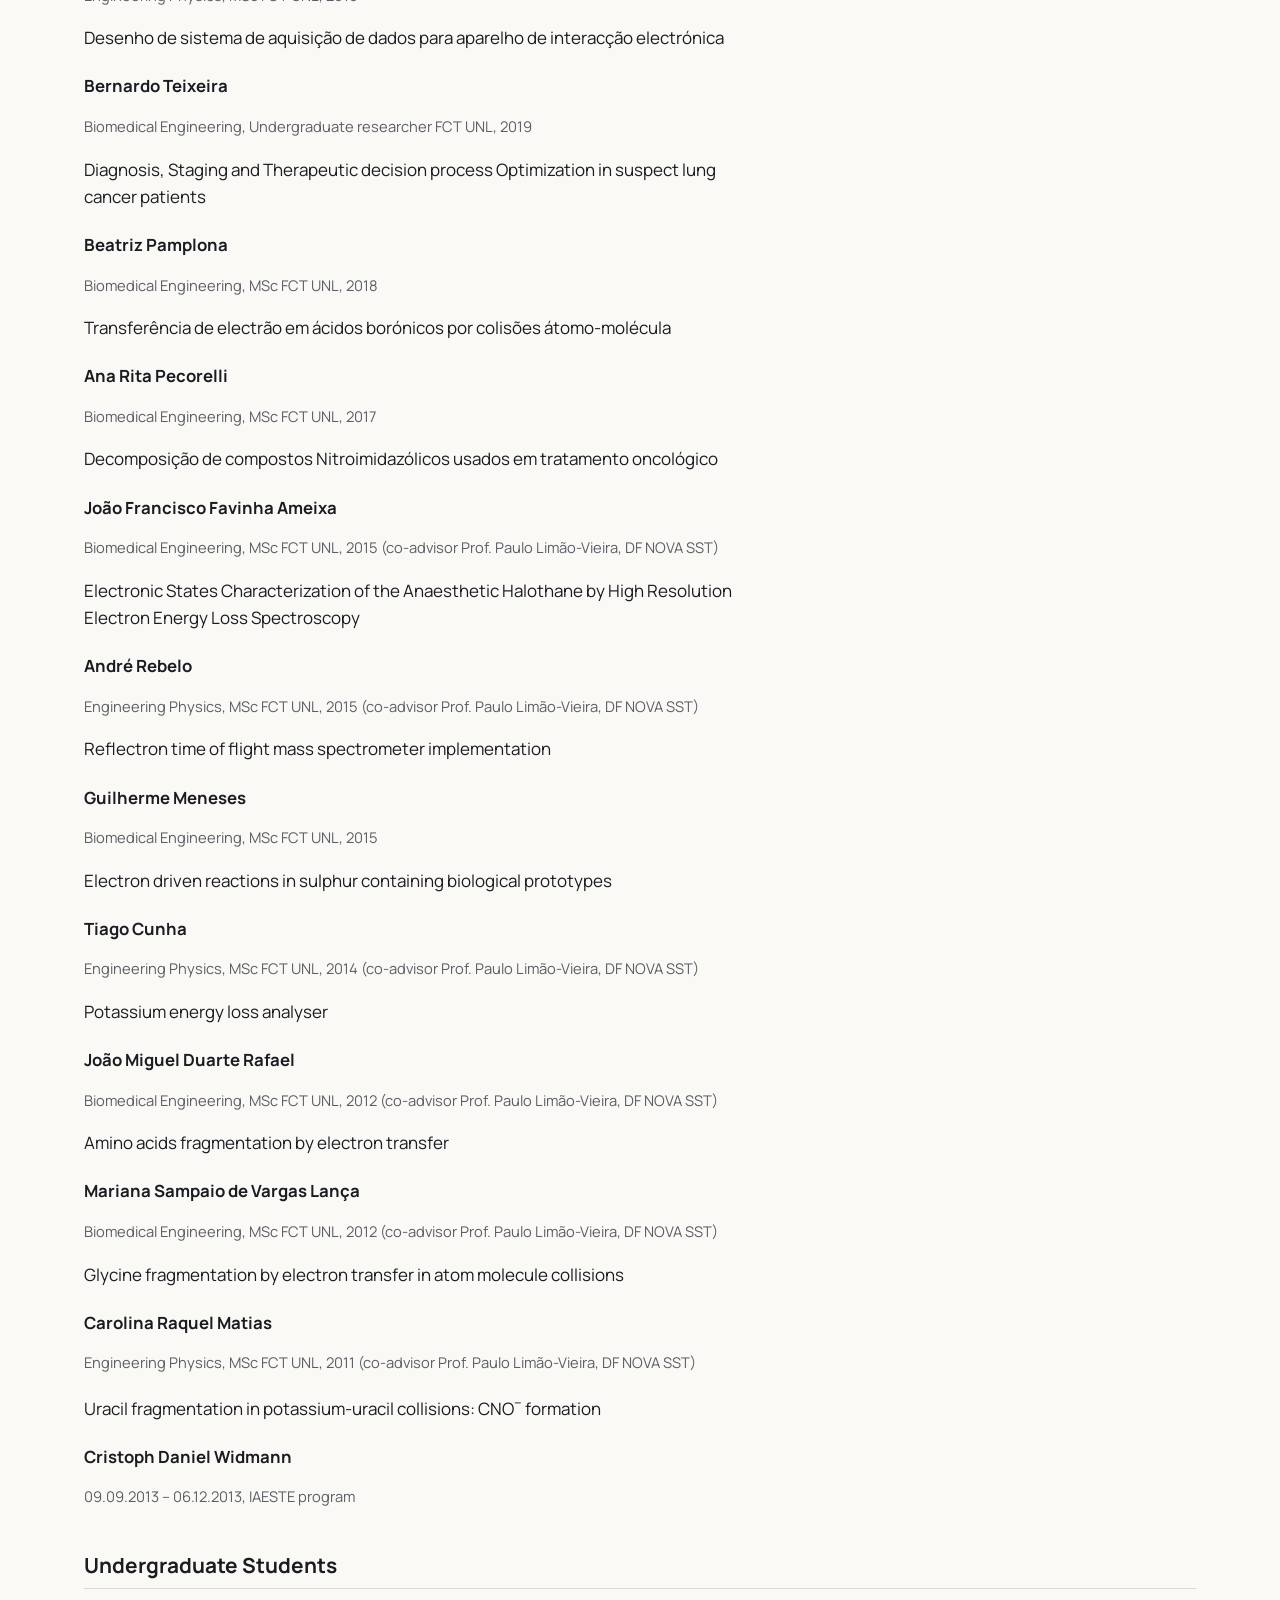
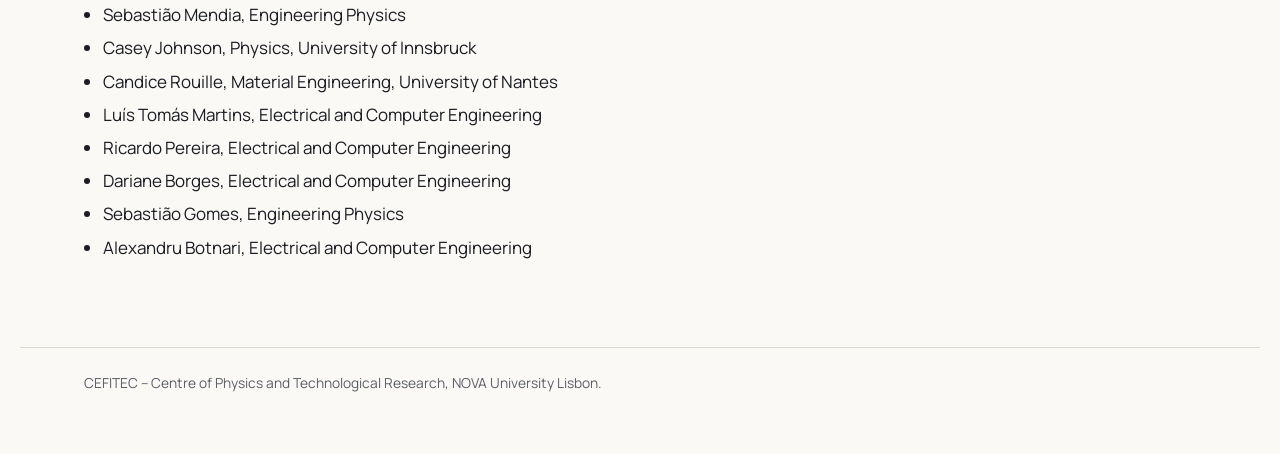
<file: former-students.html>
<!DOCTYPE html>
<html lang="en">
<head>
<meta charset="UTF-8">
<meta name="viewport" content="width=device-width, initial-scale=1">
<title>Former Students Â· Filipe Ferreira da Silva</title>
<link rel="stylesheet" href="style.css">
</head>
<body>
<header class="site-header">
  <div class="header-inner">
    <div class="brand"><a href="index.html"><img src="logo.png" alt="e-FdS Group logo" class="logo-img">
    <nav class="site-nav" aria-label="Main">
      <a href="index.html">Home</a>
      <a href="publications.html">Publications</a>
      <a href="teaching.html">Teaching</a>
      <a href="people.html">People</a>
      <a href="experimental-set-up.html">Experimental Set-Up</a>
      <a href="projects-and-grants.html">Projects and Grants</a>
      <a href="collaborations.html">Collaborations</a>
      <a href="former-students.html" aria-current="page">Former Students</a>
      <a href="news.html">News</a>
      <a href="conferences.html">Conferences</a>
      <a href="awards.html">Awards</a>
    </nav>
  </div>
</header>
<main>

<h1 class="page-title">Former Students</h1>

<h2>PhD Students</h2>

<div class="entry">
  <h3>Jo&atilde;o Vasco Pinto Pereira da Silva</h3>
  <p class="meta">PhD UNL (supervisor), 2018&ndash;2023</p>
  <p>Low-energy electron interactions with boron containing compounds for pharmaceutical applications</p>
</div>

<div class="entry">
  <h3>Jo&atilde;o Ameixa</h3>
  <p class="meta">PhD UNL(PT) &ndash; UI(AT) (Portuguese supervisor), 2016&ndash;2020</p>
  <p>Collision studies with electrosprayed biomolecules</p>
</div>

<div class="entry">
  <h3>Emanuele Lange</h3>
  <p class="meta">Co-supervisor, PhD UNL, 2014&ndash;2018</p>
  <p>Characterization of electronic states of volatile anaesthetics by electron energy loss spectroscopy</p>
</div>

<div class="entry">
  <h3>Tiago Cunha</h3>
  <p class="meta">Co-supervisor, PhD UNL, 2014&ndash;2018</p>
  <p>Negative Ion Formation in Potassium-Purine Molecule Collisions</p>
</div>

<p class="meta">Students under my supervision within the Bilateral project between Portugal (FCT) and Brazil (CAPES), through a PhD &ldquo;sandwich&rdquo; scheme:</p>

<div class="entry">
  <h3>Diego Pastega</h3>
  <p class="meta">PhD UNL(PT) &ndash; UFPR(BR) (Portuguese supervisor), 04.08.2017</p>
  <p>Low energy electron collisions with liquid and gas systems</p>
</div>

<div class="entry">
  <h3>Alessandra Barbosa</h3>
  <p class="meta">PhD UNL(PT) &ndash; UFPR(BR) (Portuguese supervisor), 04.08.2017</p>
  <p>Electron and positron elastic scattering from cyclic molecules</p>
</div>

<h2>MSc Students</h2>

<div class="entry">
  <h3>Tom&aacute;s Silva</h3>
  <p class="meta">Engineering Physics, MSc FCT UNL, 2025, (advisor Dr. João Pereira da Silva)</p>
  <p>Negative ion formation prediction using AI</p>
</div>

<div class="entry">
  <h3>Diogo Sequeira</h3>
  <p class="meta">Engineering Physics, MSc FCT UNL, 2025, (advisor Dr. Mónica Mendes)</p>
  <p>O papel de electrões de baixa energia em fotorresistes de estanho para EUVL</p>
</div>

<div class="entry">
  <h3>Jorge Ferreira</h3>
  <p class="meta">Engineering Physics, MSc FCT UNL, 2025 (waived), (co-advisor Prof. João Araújo)</p>
  <p>The role of low energy electron interactions in hydrofluoro-olefins (HFOs)</p>
</div>

<div class="entry">
  <h3>Pedro Afonso Margarido Duarte Guerra</h3>
  <p class="meta">Engineering Physics, MSc FCT UNL, 2024</p>
  <p>Intera&ccedil;&atilde;o de electr&otilde;es da baixa energia com derivados de benzonitrilo</p>
</div>

<div class="entry">
  <h3>Gon&ccedil;alo Filipe Silva Mestre</h3>
  <p class="meta">Engineering Physics, MSc FCT UNL, 2024, (co-advisor Prof. Orlando Teodoro)</p>
  <p>Implementa&ccedil;&atilde;o de uma fonte de ioniza&ccedil;&atilde;o qu&iacute;mica</p>
</div>

<div class="entry">
  <h3>Catarina Mealha Coelho</h3>
  <p class="meta">Engineering Physics, MSc FCT UNL, 2023, (co-advisor Prof. Orlando Teodoro)</p>
  <p>Desenvolvimento de uma fonte de ioniza&ccedil;&atilde;o qu&iacute;mica</p>
</div>

<div class="entry">
  <h3>Miguel Jos&eacute; Delicado Pacheco</h3>
  <p class="meta">Electrical and Computer Engineering, MSc FCT UNL, 2023 (advisor Professor Bruno Guerreiro)</p>
  <p>Registo e controlo autom&aacute;tico de tens&otilde;es de lentes electrost&aacute;ticas de um monocromador trocoidal de electr&otilde;es</p>
</div>

<div class="entry">
  <h3>Alexandru Botnari</h3>
  <p class="meta">Electrical and Computer Engineering, MSc FCT UNL, 2023 (advisor Professor Jo&atilde;o Goes)</p>
  <p>Dimensionamento e implementa&ccedil;&atilde;o de fontes de tens&atilde;o para lentes electrost&aacute;ticas de monocromador trocoidal de electr&otilde;es</p>
</div>

<div class="entry">
  <h3>Rodrigo Xavier Silva</h3>
  <p class="meta">Engineering Physics, MSc FCT UNL, 2022 (co-advisor Dr&ordf; Filomena Santos, IPO Lisboa)</p>
  <p>Intercompara&ccedil;&atilde;o entre dosimetria fotogr&aacute;fica e dosimetria em fantoma para a t&eacute;cnica r&aacute;diocirugia esterot&aacute;xica</p>
</div>

<div class="entry">
  <h3>Jo&atilde;o Carlos Gaspar Ara&uacute;jo</h3>
  <p class="meta">Engineering Physics, MSc FCT UNL, 2022 (co-advisor Prof. Bruno Guerreiro, DEEC NOVA SST)</p>
  <p>Dimensionamento e implementa&ccedil;&atilde;o de sistema de controlo digital de lentes electrost&aacute;ticas de monocromador trocoidal de electr&otilde;es</p>
</div>

<div class="entry">
  <h3>Ana Maria Oleiro Nunes</h3>
  <p class="meta">Biomedical Engineering, MSc FCT UNL, 2022 (advisor Dr&ordf; M&oacute;nica Mendes, DF NOVA SST)</p>
  <p>Interac&ccedil;&atilde;o com electr&otilde;es de baixa energia com radiosensibilizador temozolamida</p>
</div>

<div class="entry">
  <h3>Jo&atilde;o Miguel Esteves Ramos</h3>
  <p class="meta">Engineering Physics, MSc FCT UNL, 2021</p>
  <p>Implementa&ccedil;&atilde;o de espectrometro de massa do tipo tempo de voo reflectr&atilde;o</p>
</div>

<div class="entry">
  <h3>Carlos Andr&eacute; Martins Br&iacute;gido</h3>
  <p class="meta">Engineering Physics, MSc FCT UNL, 2019</p>
  <p>Montagem de monocromador trocoidal de electr&otilde;es</p>
</div>

<div class="entry">
  <h3>Rodrigo Rodrigues</h3>
  <p class="meta">Engineering Physics, MSc FCT UNL, 2019</p>
  <p>Desenho de sistema de aquisi&ccedil;&atilde;o de dados para aparelho de interac&ccedil;&atilde;o electr&oacute;nica</p>
</div>

<div class="entry">
  <h3>Bernardo Teixeira</h3>
  <p class="meta">Biomedical Engineering, Undergraduate researcher FCT UNL, 2019</p>
  <p>Diagnosis, Staging and Therapeutic decision process Optimization in suspect lung cancer patients</p>
</div>

<div class="entry">
  <h3>Beatriz Pamplona</h3>
  <p class="meta">Biomedical Engineering, MSc FCT UNL, 2018</p>
  <p>Transfer&ecirc;ncia de electr&atilde;o em &aacute;cidos bor&oacute;nicos por colis&otilde;es &aacute;tomo-mol&eacute;cula</p>
</div>

<div class="entry">
  <h3>Ana Rita Pecorelli</h3>
  <p class="meta">Biomedical Engineering, MSc FCT UNL, 2017</p>
  <p>Decomposi&ccedil;&atilde;o de compostos Nitroimidaz&oacute;licos usados em tratamento oncol&oacute;gico</p>
</div>

<div class="entry">
  <h3>Jo&atilde;o Francisco Favinha Ameixa</h3>
  <p class="meta">Biomedical Engineering, MSc FCT UNL, 2015 (co-advisor Prof. Paulo Lim&atilde;o-Vieira, DF NOVA SST)</p>
  <p>Electronic States Characterization of the Anaesthetic Halothane by High Resolution Electron Energy Loss Spectroscopy</p>
</div>

<div class="entry">
  <h3>Andr&eacute; Rebelo</h3>
  <p class="meta">Engineering Physics, MSc FCT UNL, 2015 (co-advisor Prof. Paulo Lim&atilde;o-Vieira, DF NOVA SST)</p>
  <p>Reflectron time of flight mass spectrometer implementation</p>
</div>

<div class="entry">
  <h3>Guilherme Meneses</h3>
  <p class="meta">Biomedical Engineering, MSc FCT UNL, 2015</p>
  <p>Electron driven reactions in sulphur containing biological prototypes</p>
</div>

<div class="entry">
  <h3>Tiago Cunha</h3>
  <p class="meta">Engineering Physics, MSc FCT UNL, 2014 (co-advisor Prof. Paulo Lim&atilde;o-Vieira, DF NOVA SST)</p>
  <p>Potassium energy loss analyser</p>
</div>

<div class="entry">
  <h3>Jo&atilde;o Miguel Duarte Rafael</h3>
  <p class="meta">Biomedical Engineering, MSc FCT UNL, 2012 (co-advisor Prof. Paulo Lim&atilde;o-Vieira, DF NOVA SST)</p>
  <p>Amino acids fragmentation by electron transfer</p>
</div>

<div class="entry">
  <h3>Mariana Sampaio de Vargas Lan&ccedil;a</h3>
  <p class="meta">Biomedical Engineering, MSc FCT UNL, 2012 (co-advisor Prof. Paulo Lim&atilde;o-Vieira, DF NOVA SST)</p>
  <p>Glycine fragmentation by electron transfer in atom molecule collisions</p>
</div>

<div class="entry">
  <h3>Carolina Raquel Matias</h3>
  <p class="meta">Engineering Physics, MSc FCT UNL, 2011 (co-advisor Prof. Paulo Lim&atilde;o-Vieira, DF NOVA SST)</p>
  <p>Uracil fragmentation in potassium-uracil collisions: CNO<sup>&minus;</sup> formation</p>
</div>

<div class="entry">
  <h3>Cristoph Daniel Widmann</h3>
  <p class="meta">09.09.2013 &ndash; 06.12.2013, IAESTE program</p>
</div>

<h2>Undergraduate Students</h2>
<ul class="plain">
  <li>Sebastião Mendia, Engineering Physics
  <li>Casey Johnson, Physics, University of Innsbruck
  <li>Candice Rouille, Material Engineering, University of Nantes</li>
  <li>Lu&iacute;s Tom&aacute;s Martins, Electrical and Computer Engineering</li>
  <li>Ricardo Pereira, Electrical and Computer Engineering</li>
  <li>Dariane Borges, Electrical and Computer Engineering</li>
  <li>Sebasti&atilde;o Gomes, Engineering Physics</li>
  <li>Alexandru Botnari, Electrical and Computer Engineering</li>
</ul>

</main>
<footer class="site-footer">
  CEFITEC &ndash; Centre of Physics and Technological Research, NOVA University Lisbon.
</footer>
</body>
</html>
</file>
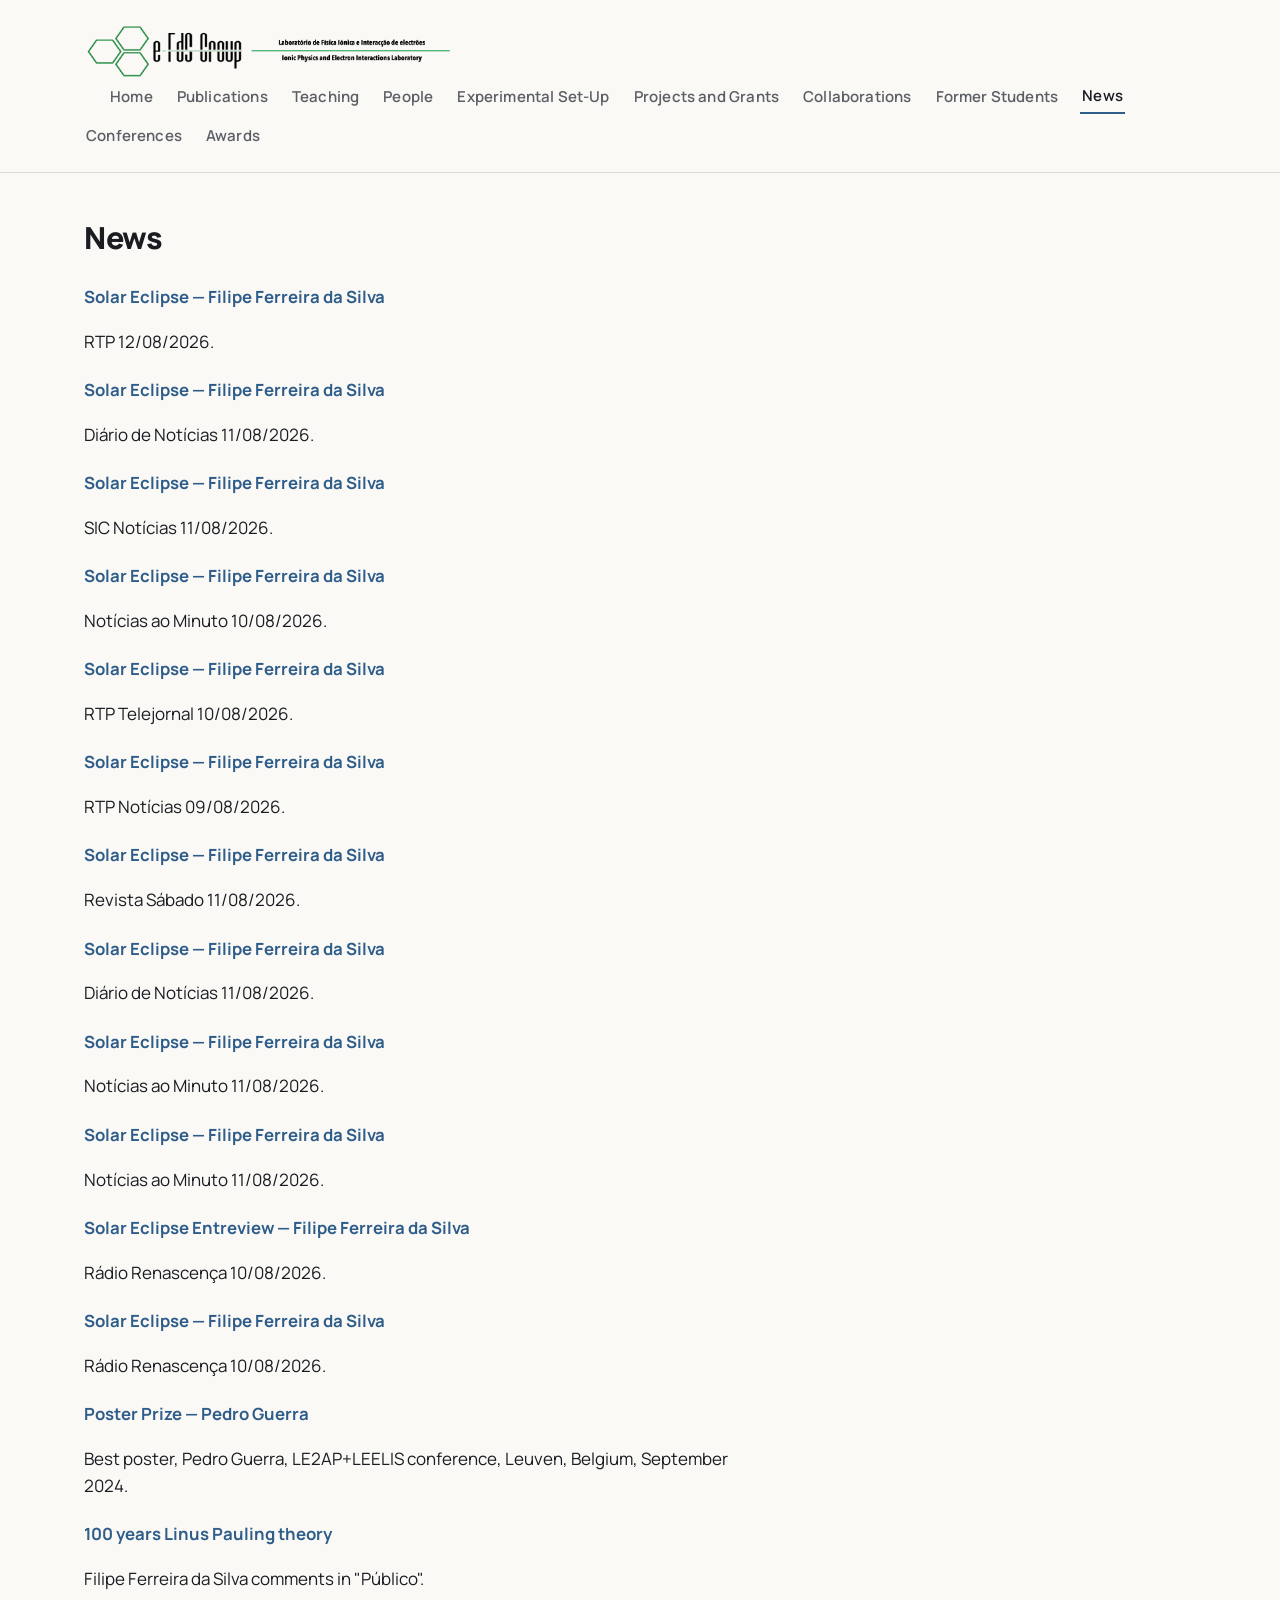
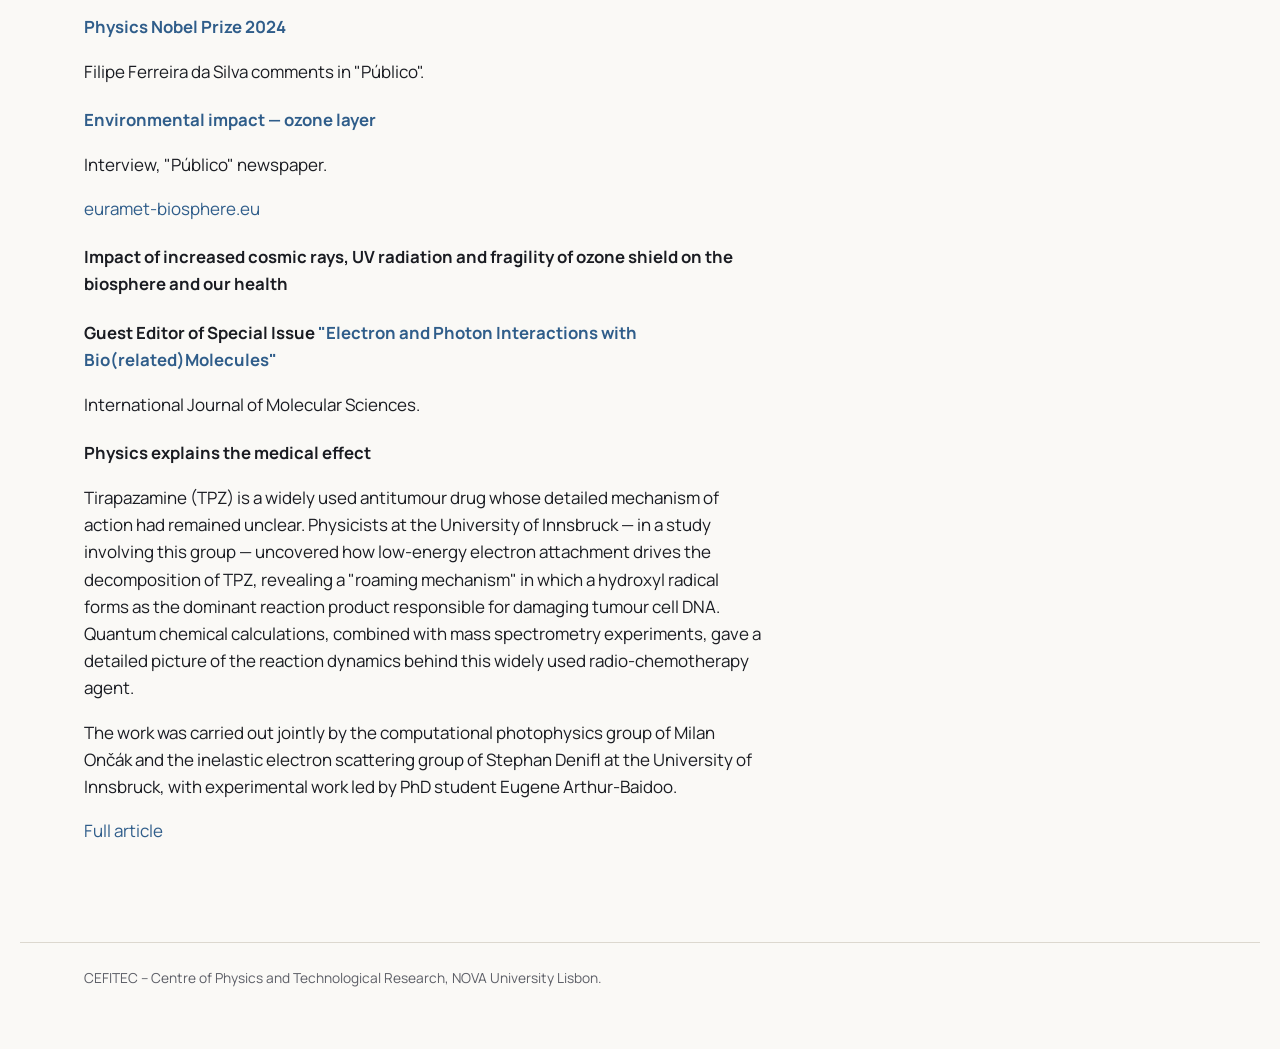
<file: news.html>
<!DOCTYPE html>
<html lang="en">
<head>
<meta charset="UTF-8">
<meta name="viewport" content="width=device-width, initial-scale=1">
<title>News · Filipe Ferreira da Silva</title>
<link rel="stylesheet" href="style.css">
</head>
<body>
<header class="site-header">
  <div class="header-inner">
    <div class="brand"><a href="index.html"><img src="logo.png" alt="e-FdS Group logo" class="logo-img">
    <nav class="site-nav" aria-label="Main">
      <a href="index.html">Home</a>
      <a href="publications.html">Publications</a>
      <a href="teaching.html">Teaching</a>
      <a href="people.html">People</a>
      <a href="experimental-set-up.html">Experimental Set-Up</a>
      <a href="projects-and-grants.html">Projects and Grants</a>
      <a href="collaborations.html">Collaborations</a>
      <a href="former-students.html">Former Students</a>
      <a href="news.html" aria-current="page">News</a>
      <a href="conferences.html">Conferences</a>
      <a href="awards.html">Awards</a>
    </nav>
  </div>
</header>
<main>

<h1 class="page-title">News</h1>

<div class="entry">
  <h3><a href="https://pt.cision.com/cp/ClippingDetails.aspx?id=1B956A6B-D54D-4B25-AB58-2CF878EFCBE7">Solar Eclipse  &mdash; Filipe Ferreira da Silva</a></h3>
  <p>RTP 12/08/2026.</p>
</div>
  
<div class="entry">
  <h3><a href="https://pt.cision.com/cp/ClippingDetails.aspx?id=51AF65A5-D959-44E3-A9DB-1B5E15B2225C">Solar Eclipse  &mdash; Filipe Ferreira da Silva</a></h3>
  <p>Diário de Notícias 11/08/2026.</p>
</div>
  
<div class="entry">
  <h3><a href="https://pt.cision.com/cp/ClippingDetails.aspx?id=AC66FEAA-C602-42A3-AE30-115C7A293991">Solar Eclipse  &mdash; Filipe Ferreira da Silva</a></h3>
  <p>SIC Notícias 11/08/2026.</p>
</div>
  
<div class="entry">
  <h3><a href="https://www.noticiasaominuto.com/tech/3034939/eclipse-do-sol-perguntamos-a-um-professor-de-fisica-o-que-tem-de-saber">Solar Eclipse  &mdash; Filipe Ferreira da Silva</a></h3>
  <p>Notícias ao Minuto 10/08/2026.</p>
</div>
  
<div class="entry">
  <h3><a href="https://www.rtp.pt/play/p16048/e947995/telejornal">Solar Eclipse  &mdash; Filipe Ferreira da Silva</a></h3>
  <p>RTP Telejornal 10/08/2026.</p>
</div>
  
<div class="entry">
  <h3><a href="https://pt.cision.com/cp/ClippingDetails.aspx?id=1B956A6B-D54D-4B25-AB58-2CF878EFCBE7">Solar Eclipse  &mdash; Filipe Ferreira da Silva</a></h3>
  <p>RTP Notícias 09/08/2026.</p>
</div>
  
<div class="entry">
  <h3><a href="https://www.sabado.pt/ciencia---saude/detalhe/por-que-e-que-o-eclipse-e-raro-e-o-que-tem-a-ver-com-einstein-perguntas-e-respostas-sobre-o-eclipse-total-do-sol">Solar Eclipse  &mdash; Filipe Ferreira da Silva</a></h3>
  <p>Revista Sábado 11/08/2026.</p>
</div>
  
<div class="entry">
  <h3><a href="https://www.dn.pt/sociedade/parques-de-campismo-ticas-e-eventos-febre-do-eclipse-acelera-negcios-por-todo-o-pas">Solar Eclipse  &mdash; Filipe Ferreira da Silva</a></h3>
  <p>Diário de Notícias 11/08/2026.</p>
</div>
  
<div class="entry">
  <h3><a href="https://www.noticiasaominuto.com/tech/3035194/chegou-o-dia-aqui-tem-tudo-o-que-tem-de-saber-sobre-o-eclipse-solar">Solar Eclipse  &mdash; Filipe Ferreira da Silva</a></h3>
  <p>Notícias ao Minuto 11/08/2026.</p>
</div>
  
<div class="entry">
  <h3><a href="https://www.noticiasaominuto.com/mundo/3035358/mercedes-perdeu-90-da-visao-por-olhar-para-eclipse-aos-7-anos">Solar Eclipse  &mdash; Filipe Ferreira da Silva</a></h3>
  <p>Notícias ao Minuto 11/08/2026.</p>
</div>
  
<div class="entry">
  <h3><a href="https://rr.pt/noticia/amp/vida/2026/08/12/eclipse-abre-oportunidade-para-conhecer-melhor-a-atmosfera-do-sol-diz-investigador/481416/">Solar Eclipse Entreview &mdash; Filipe Ferreira da Silva</a></h3>
  <p>Rádio Renascença 10/08/2026.</p>
</div>
  
<div class="entry">
  <h3><a href="https://pt.cision.com/cp/ClippingDetails.aspx?id=BBBCCFC1-C52C-499B-9269-0836FED60BEA">Solar Eclipse &mdash; Filipe Ferreira da Silva</a></h3>
  <p>Rádio Renascença 10/08/2026.</p>
</div>
  
  <div class="entry">
  <h3><a href="https://www.rederegional.com/educacao/aluno-de-santarem-ganha-premio-internacional-de-fisica/">Poster Prize &mdash; Pedro Guerra</a></h3>
  <p>Best poster, Pedro Guerra, LE2AP+LEELIS conference, Leuven, Belgium, September 2024.</p>
</div>

<div class="entry">
  <h3><a href="https://www.publico.pt/2024/11/30/ciencia/noticia/prevista-ha-quase-cem-anos-ligacao-quimica-unico-electrao-provada-2113434">100 years Linus Pauling theory</a></h3>
  <p>Filipe Ferreira da Silva comments in "P&uacute;blico".</p>
</div>

<div class="entry">
  <h3><a href="https://www.publico.pt/2024/10/08/ciencia/opiniao/nobel-fisica-base-machine-learning-2107084?ref=ciencia&amp;cx=page__content">Physics Nobel Prize 2024</a></h3>
  <p>Filipe Ferreira da Silva comments in "P&uacute;blico".</p>
</div>

<div class="entry">
  <h3><a href="https://www.publico.pt/2023/01/10/azul/perguntaserespostas/quase-fechar-buraco-ozono-2034422">Environmental impact &mdash; ozone layer</a></h3>
  <p>Interview, "P&uacute;blico" newspaper.</p>
  <p><a href="https://www.euramet-biosphere.eu/index.php">euramet-biosphere.eu</a></p>
</div>

<div class="entry">
  <h3>Impact of increased cosmic rays, UV radiation and fragility of ozone shield on the biosphere and our health</h3>
</div>

<div class="entry">
  <h3>Guest Editor of Special Issue <a href="https://www.mdpi.com/journal/ijms/special_issues/Electron_Photon_Interactions">"Electron and Photon Interactions with Bio(related)Molecules"</a></h3>
  <p>International Journal of Molecular Sciences.</p>
</div>

<div class="entry">
  <h3>Physics explains the medical effect</h3>
  <p>Tirapazamine (TPZ) is a widely used antitumour drug whose detailed mechanism of action had remained unclear. Physicists at the University of Innsbruck &mdash; in a study involving this group &mdash; uncovered how low-energy electron attachment drives the decomposition of TPZ, revealing a "roaming mechanism" in which a hydroxyl radical forms as the dominant reaction product responsible for damaging tumour cell DNA. Quantum chemical calculations, combined with mass spectrometry experiments, gave a detailed picture of the reaction dynamics behind this widely used radio-chemotherapy agent.</p>
  <p>The work was carried out jointly by the computational photophysics group of Milan On&#269;&aacute;k and the inelastic electron scattering group of Stephan Denifl at the University of Innsbruck, with experimental work led by PhD student Eugene Arthur-Baidoo.</p>
  <p><a href="https://onlinelibrary.wiley.com/doi/full/10.1002/anie.202006675">Full article</a></p>
</div>

</main>
<footer class="site-footer">
  CEFITEC &ndash; Centre of Physics and Technological Research, NOVA University Lisbon.
</footer>
</body>
</html>
</file>
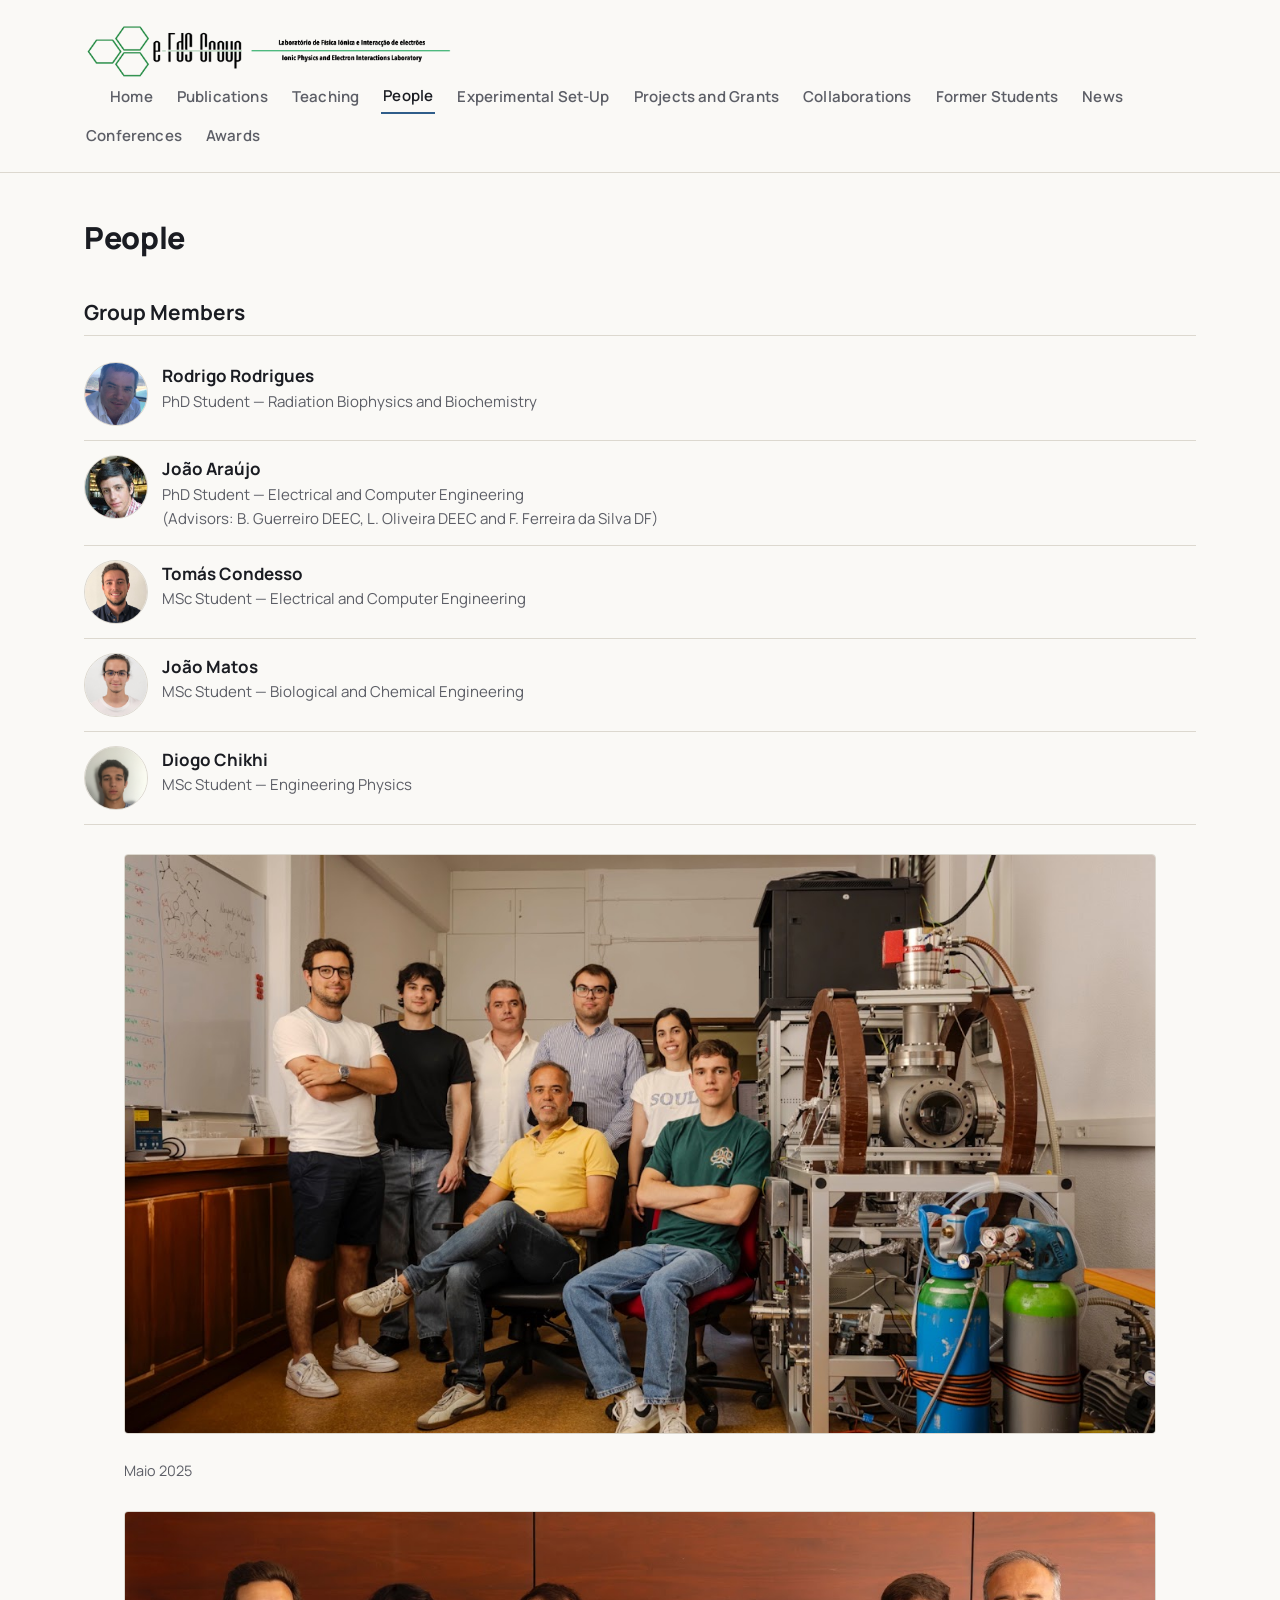
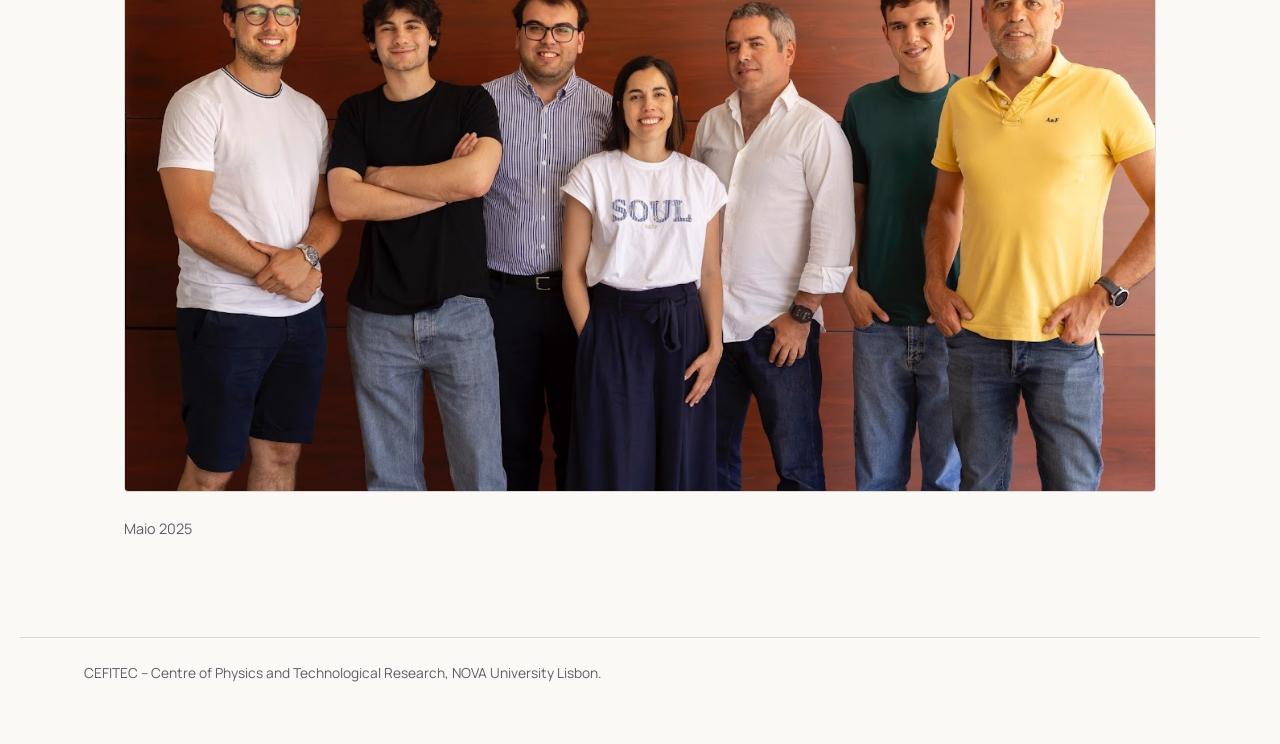
<file: people.html>
<!DOCTYPE html>
<html lang="en">
<head>
<meta charset="UTF-8">
<meta name="viewport" content="width=device-width, initial-scale=1">
<title>People &middot; Filipe Ferreira da Silva</title>
<meta name="description" content="Research group members of Filipe Ferreira da Silva at CEFITEC, NOVA University Lisbon.">
<link rel="stylesheet" href="style.css">
<style>
  .person-photo { width: 64px; height: 64px; object-fit: cover; border-radius: 50%; border: 1px solid var(--line); float: left; margin-right: 14px; }
  .person::after { content: ""; display: table; clear: both; }
</style>
</head>
<body>
<header class="site-header">
  <div class="header-inner">
    <div class="brand"><a href="index.html"><img src="logo.png" alt="e-FdS Group logo" class="logo-img">
    <nav class="site-nav" aria-label="Main">
      <a href="index.html">Home</a>
      <a href="publications.html">Publications</a>
      <a href="teaching.html">Teaching</a>
      <a href="people.html" aria-current="page">People</a>
      <a href="experimental-set-up.html">Experimental Set-Up</a>
      <a href="projects-and-grants.html">Projects and Grants</a>
      <a href="collaborations.html">Collaborations</a>
      <a href="former-students.html">Former Students</a>
      <a href="news.html">News</a>
      <a href="conferences.html">Conferences</a>
      <a href="awards.html">Awards</a>
    </nav>
  </div>
</header>
<main>

<h1 class="page-title">People</h1>
<h2>Group Members</h2>

<div class="person">
  <img class="person-photo" src="people-rodrigues.png" alt="Rodrigo Rodrigues">
  <div class="name">Rodrigo Rodrigues</div>
  <div class="role">PhD Student &mdash; Radiation Biophysics and Biochemistry</div>
</div>

<div class="person">
  <img class="person-photo" src="people-araujo.jpg" alt="João Araújo">
  <div class="name">Jo&atilde;o Ara&uacute;jo</div>
  <div class="role">PhD Student &mdash; Electrical and Computer Engineering<br>(Advisors: B. Guerreiro DEEC, L. Oliveira DEEC and F. Ferreira da Silva DF)</div>
</div>

<div class="person">
  <img class="person-photo" src="people-condesso.png" alt="Tomás Condesso">
  <div class="name">Tom&aacute;s Condesso</div>
  <div class="role">MSc Student &mdash; Electrical and Computer Engineering</div>
</div>

<div class="person">
  <img class="person-photo" src="people-matos.jpeg" alt="João Matos">
  <div class="name">Jo&atilde;o Matos</div>
  <div class="role">MSc Student &mdash; Biological and Chemical Engineering</div>
</div>

<div class="person">
  <img class="person-photo" src="people-chikhi.jpeg" alt="Diogo Chikhi">
  <div class="name">Diogo Chikhi</div>
  <div class="role">MSc Student &mdash; Engineering Physics</div>
</div>
  
<figure>
  <img class="group-photo" src="people-group1.jpg" alt="Research group photo, May 2025">
  <figcaption>Maio 2025</figcaption>
</figure>

<figure>
  <img class="group-photo" src="people-group2.jpg" alt="Research group photo, May 2025">
  <figcaption>Maio 2025</figcaption>
</figure>

</main>
<footer class="site-footer">
  CEFITEC &ndash; Centre of Physics and Technological Research, NOVA University Lisbon.
</footer>
</body>
</html>
</file>
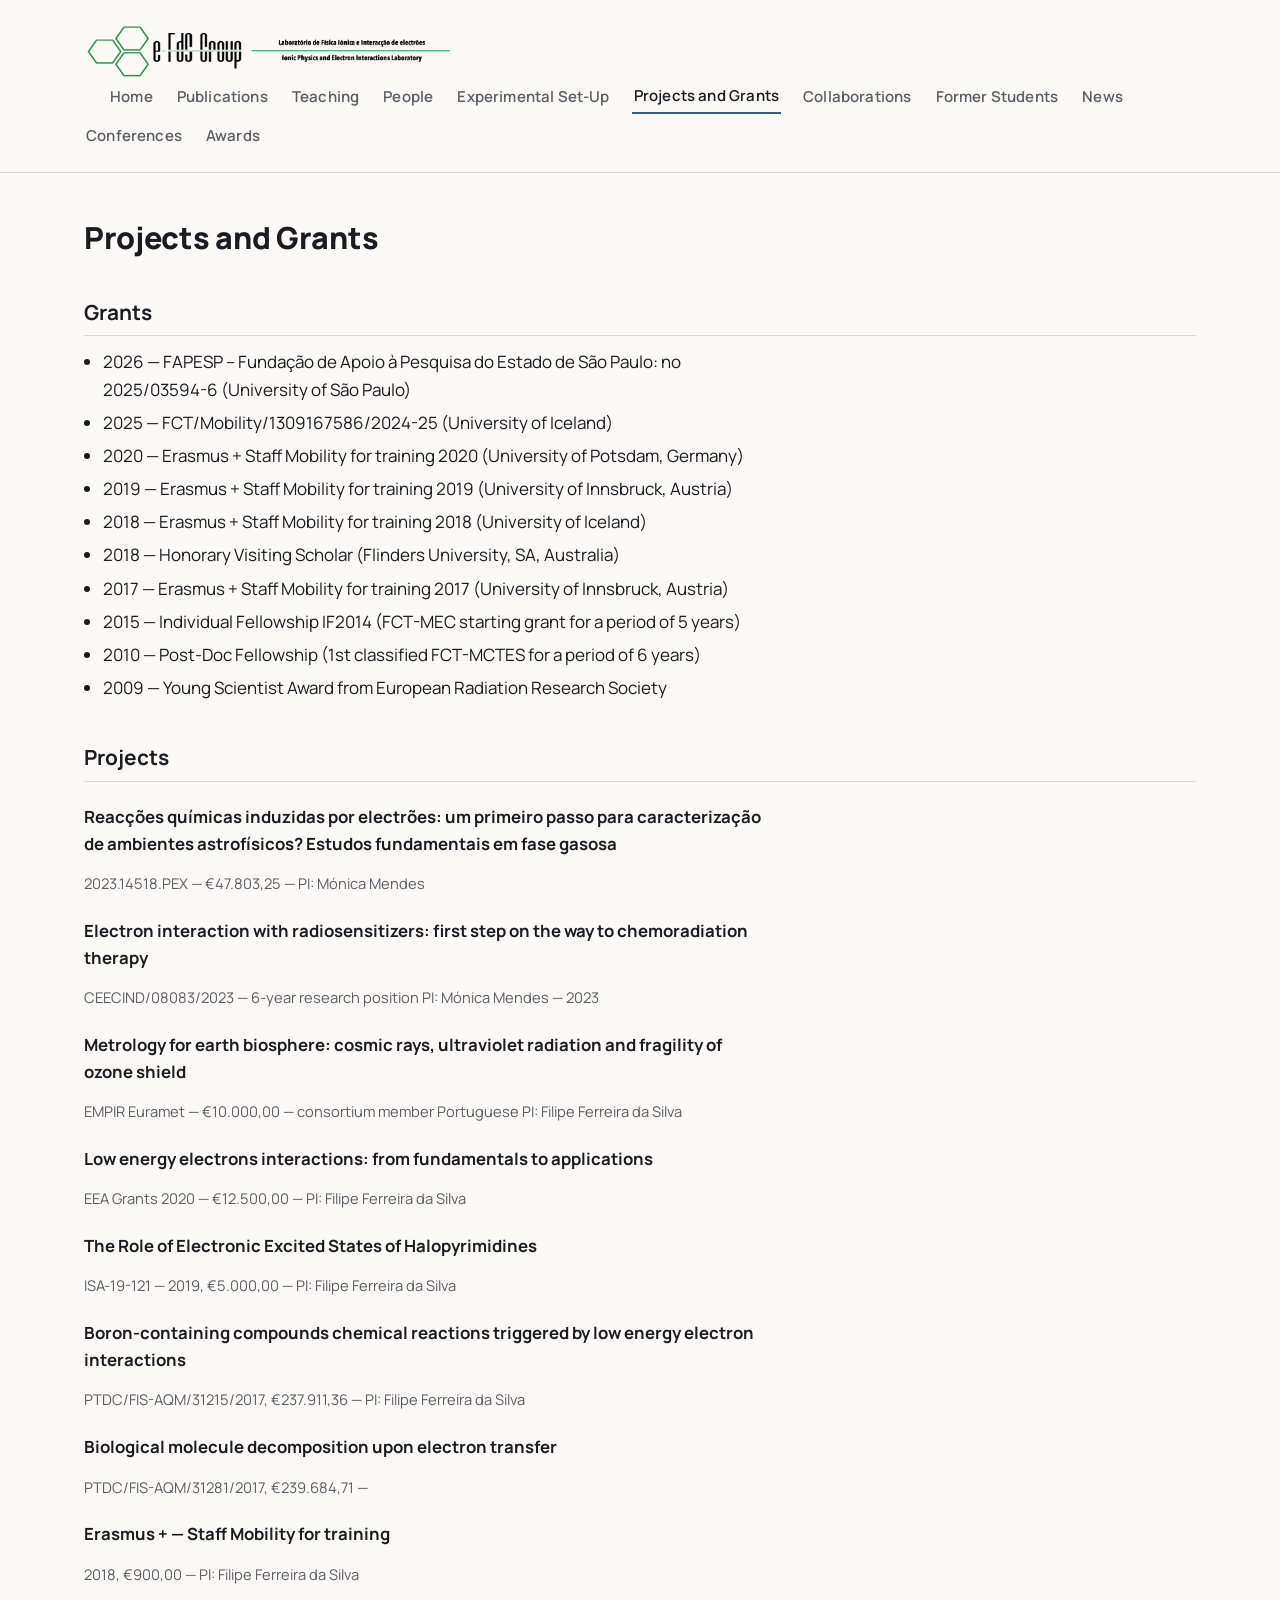
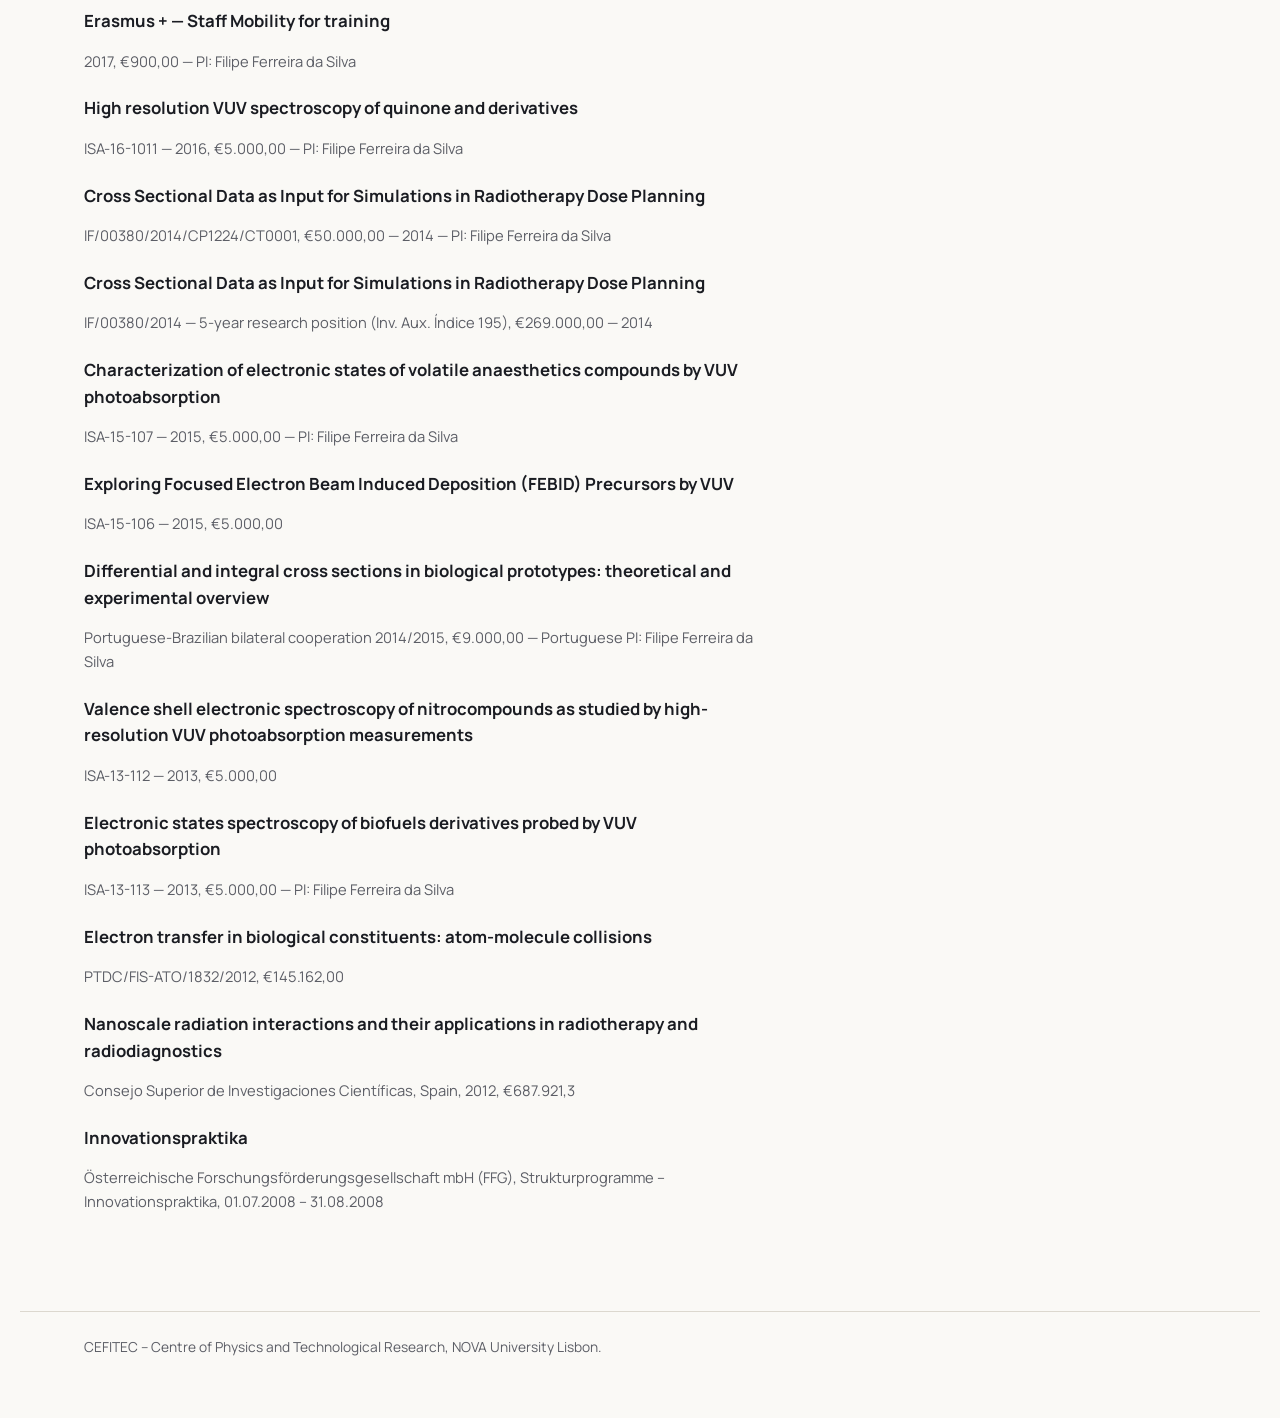
<file: projects-and-grants.html>
<!DOCTYPE html>
<html lang="en">
<head>
<meta charset="UTF-8">
<meta name="viewport" content="width=device-width, initial-scale=1">
<title>Projects and Grants Â· Filipe Ferreira da Silva</title>
<link rel="stylesheet" href="style.css">
</head>
<body>
<header class="site-header">
  <div class="header-inner">
    <div class="brand"><a href="index.html"><img src="logo.png" alt="e-FdS Group logo" class="logo-img">
    <nav class="site-nav" aria-label="Main">
      <a href="index.html">Home</a>
      <a href="publications.html">Publications</a>
      <a href="teaching.html">Teaching</a>
      <a href="people.html">People</a>
      <a href="experimental-set-up.html">Experimental Set-Up</a>
      <a href="projects-and-grants.html" aria-current="page">Projects and Grants</a>
      <a href="collaborations.html">Collaborations</a>
      <a href="former-students.html">Former Students</a>
      <a href="news.html">News</a>
      <a href="conferences.html">Conferences</a>
      <a href="awards.html">Awards</a>
    </nav>
  </div>
</header>
<main>

<h1 class="page-title">Projects and Grants</h1>

<h2>Grants</h2>
<ul class="plain">
  <li>2026 &mdash; FAPESP – Fundação de Apoio à Pesquisa do Estado de São Paulo: no 2025/03594-6 (University of São Paulo)</li>
  <li>2025 &mdash; FCT/Mobility/1309167586/2024-25 (University of Iceland)
  <li>2020 &mdash; Erasmus + Staff Mobility for training 2020 (University of Potsdam, Germany)</li>
  <li>2019 &mdash; Erasmus + Staff Mobility for training 2019 (University of Innsbruck, Austria)</li>
  <li>2018 &mdash; Erasmus + Staff Mobility for training 2018 (University of Iceland)</li>
  <li>2018 &mdash; Honorary Visiting Scholar (Flinders University, SA, Australia)</li>
  <li>2017 &mdash; Erasmus + Staff Mobility for training 2017 (University of Innsbruck, Austria)</li>
  <li>2015 &mdash; Individual Fellowship IF2014 (FCT-MEC starting grant for a period of 5 years)</li>
  <li>2010 &mdash; Post-Doc Fellowship (1st classified FCT-MCTES for a period of 6 years)</li>
  <li>2009 &mdash; Young Scientist Award from European Radiation Research Society</li>
</ul>

<h2>Projects</h2>

<div class="entry">
  <h3>Reacções químicas induzidas por electrões: um primeiro passo para caracterização de ambientes astrofísicos? Estudos fundamentais em fase gasosa</h3>
  <p class="meta">2023.14518.PEX &mdash; &euro;47.803,25 &mdash; PI: Mónica Mendes</p>
</div>

<div class="entry">
  <h3>Electron interaction with radiosensitizers: first step on the way to chemoradiation therapy</h3>
  <p class="meta">CEECIND/08083/2023 &mdash; 6-year research position PI: Mónica Mendes &mdash; 2023</p>
</div>
  
<div class="entry">
  <h3>Metrology for earth biosphere: cosmic rays, ultraviolet radiation and fragility of ozone shield</h3>
  <p class="meta">EMPIR Euramet &mdash; &euro;10.000,00 &mdash; consortium member Portuguese PI: Filipe Ferreira da Silva</p>
</div>

<div class="entry">
  <h3>Low energy electrons interactions: from fundamentals to applications</h3>
  <p class="meta">EEA Grants 2020 &mdash; &euro;12.500,00 &mdash; PI: Filipe Ferreira da Silva</p>
</div>

<div class="entry">
  <h3>The Role of Electronic Excited States of Halopyrimidines</h3>
  <p class="meta">ISA-19-121 &mdash; 2019, &euro;5.000,00 &mdash; PI: Filipe Ferreira da Silva</p>
</div>

<div class="entry">
  <h3>Boron-containing compounds chemical reactions triggered by low energy electron interactions</h3>
  <p class="meta">PTDC/FIS-AQM/31215/2017, &euro;237.911,36 &mdash; PI: Filipe Ferreira da Silva</p>
</div>

<div class="entry">
  <h3>Biological molecule decomposition upon electron transfer</h3>
  <p class="meta">PTDC/FIS-AQM/31281/2017, &euro;239.684,71 &mdash;</p>
</div>

<div class="entry">
  <h3>Erasmus + &mdash; Staff Mobility for training</h3>
  <p class="meta">2018, &euro;900,00 &mdash; PI: Filipe Ferreira da Silva</p>
</div>

<div class="entry">
  <h3>Erasmus + &mdash; Staff Mobility for training</h3>
  <p class="meta">2017, &euro;900,00 &mdash; PI: Filipe Ferreira da Silva</p>
</div>

<div class="entry">
  <h3>High resolution VUV spectroscopy of quinone and derivatives</h3>
  <p class="meta">ISA-16-1011 &mdash; 2016, &euro;5.000,00 &mdash; PI: Filipe Ferreira da Silva</p>
</div>

<div class="entry">
  <h3>Cross Sectional Data as Input for Simulations in Radiotherapy Dose Planning</h3>
  <p class="meta">IF/00380/2014/CP1224/CT0001, &euro;50.000,00 &mdash; 2014 &mdash; PI: Filipe Ferreira da Silva</p>
</div>

<div class="entry">
  <h3>Cross Sectional Data as Input for Simulations in Radiotherapy Dose Planning</h3>
  <p class="meta">IF/00380/2014 &mdash; 5-year research position (Inv. Aux. &Iacute;ndice 195), &euro;269.000,00 &mdash; 2014</p>
</div>

<div class="entry">
  <h3>Characterization of electronic states of volatile anaesthetics compounds by VUV photoabsorption</h3>
  <p class="meta">ISA-15-107 &mdash; 2015, &euro;5.000,00 &mdash; PI: Filipe Ferreira da Silva</p>
</div>

<div class="entry">
  <h3>Exploring Focused Electron Beam Induced Deposition (FEBID) Precursors by VUV</h3>
  <p class="meta">ISA-15-106 &mdash; 2015, &euro;5.000,00</p>
</div>

<div class="entry">
  <h3>Differential and integral cross sections in biological prototypes: theoretical and experimental overview</h3>
  <p class="meta">Portuguese-Brazilian bilateral cooperation 2014/2015, &euro;9.000,00 &mdash; Portuguese PI: Filipe Ferreira da Silva</p>
</div>

<div class="entry">
  <h3>Valence shell electronic spectroscopy of nitrocompounds as studied by high-resolution VUV photoabsorption measurements</h3>
  <p class="meta">ISA-13-112 &mdash; 2013, &euro;5.000,00</p>
</div>

<div class="entry">
  <h3>Electronic states spectroscopy of biofuels derivatives probed by VUV photoabsorption</h3>
  <p class="meta">ISA-13-113 &mdash; 2013, &euro;5.000,00 &mdash; PI: Filipe Ferreira da Silva</p>
</div>

<div class="entry">
  <h3>Electron transfer in biological constituents: atom-molecule collisions</h3>
  <p class="meta">PTDC/FIS-ATO/1832/2012, &euro;145.162,00</p>
</div>

<div class="entry">
  <h3>Nanoscale radiation interactions and their applications in radiotherapy and radiodiagnostics</h3>
  <p class="meta">Consejo Superior de Investigaciones Cient&iacute;ficas, Spain, 2012, &euro;687.921,3</p>
</div>

<div class="entry">
  <h3>Innovationspraktika</h3>
  <p class="meta">&Ouml;sterreichische Forschungsf&ouml;rderungsgesellschaft mbH (FFG), Strukturprogramme &ndash; Innovationspraktika, 01.07.2008 &ndash; 31.08.2008</p>
</div>

</main>
<footer class="site-footer">
  CEFITEC &ndash; Centre of Physics and Technological Research, NOVA University Lisbon.
</footer>
</body>
</html>
</file>
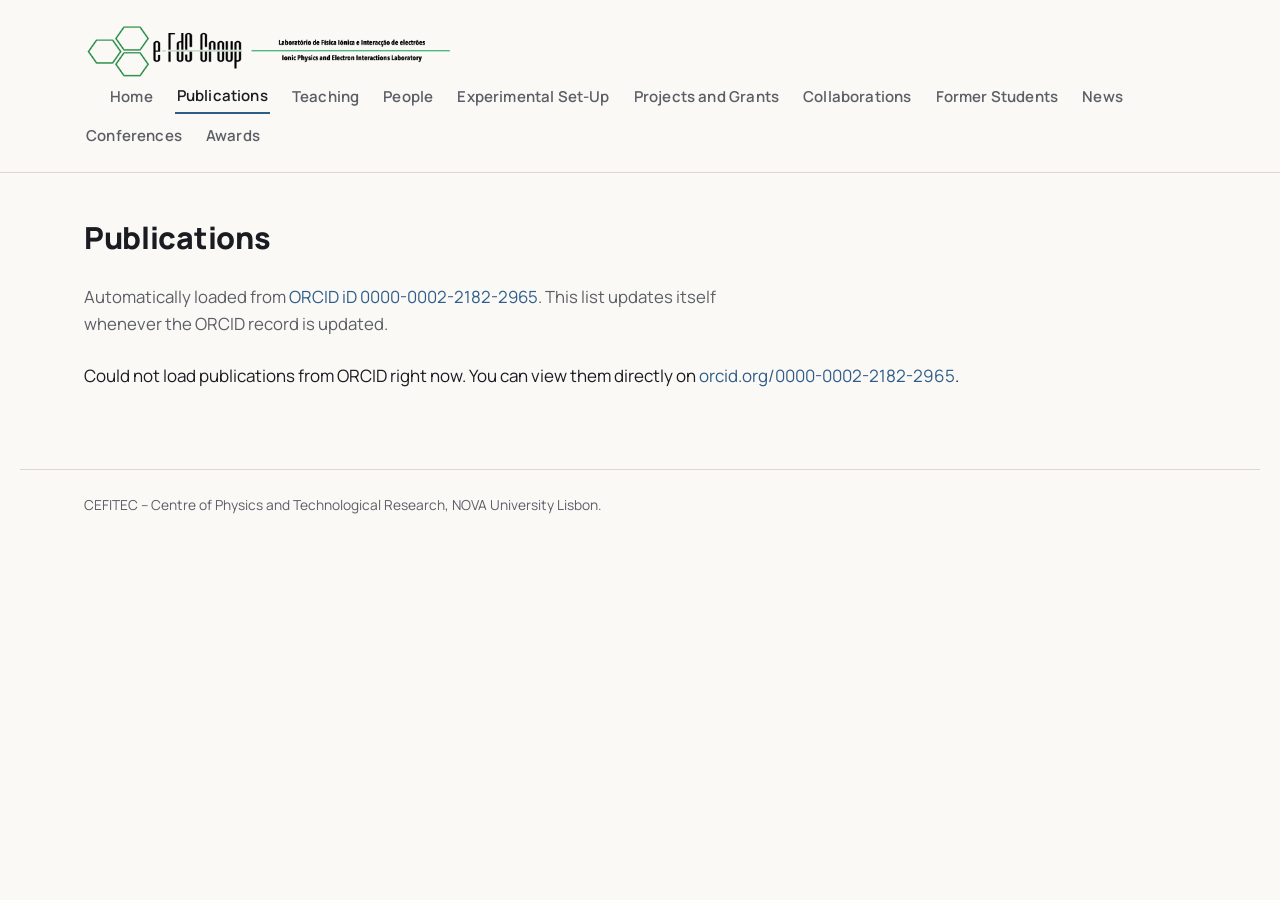
<file: publications.html>
<!DOCTYPE html>
<html lang="en">
<head>
<meta charset="UTF-8">
<meta name="viewport" content="width=device-width, initial-scale=1">
<title>Publications Â· Filipe Ferreira da Silva</title>
<meta name="description" content="Publications of Filipe Ferreira da Silva, automatically loaded from ORCID.">
<link rel="stylesheet" href="style.css">
</head>
<body>
<header class="site-header">
  <div class="header-inner">
    <div class="brand"><a href="index.html"><img src="logo.png" alt="e-FdS Group logo" class="logo-img">
    <nav class="site-nav" aria-label="Main">
      <a href="index.html">Home</a>
      <a href="publications.html" aria-current="page">Publications</a>
      <a href="teaching.html">Teaching</a>
      <a href="people.html">People</a>
      <a href="experimental-set-up.html">Experimental Set-Up</a>
      <a href="projects-and-grants.html">Projects and Grants</a>
      <a href="collaborations.html">Collaborations</a>
      <a href="former-students.html">Former Students</a>
      <a href="news.html">News</a>
      <a href="conferences.html">Conferences</a>
      <a href="awards.html">Awards</a>
    </nav>
  </div>
</header>
<main>

<h1 class="page-title">Publications</h1>
<p class="subtitle">Automatically loaded from <a href="https://orcid.org/0000-0002-2182-2965" target="_blank" rel="noopener">ORCID iD 0000-0002-2182-2965</a>. This list updates itself whenever the ORCID record is updated.</p>

<div id="pub-status" class="meta">Loading publications from ORCID&hellip;</div>
<div id="pub-container"></div>

<script>
(function () {
  var ORCID_ID = "0000-0002-2182-2965";
  var API_URL = "https://pub.orcid.org/v3.0/" + ORCID_ID + "/works";
  var statusEl = document.getElementById("pub-status");
  var container = document.getElementById("pub-container");

  function escapeHtml(str) {
    var div = document.createElement("div");
    div.textContent = str == null ? "" : str;
    return div.innerHTML;
  }

  function getDoi(summary) {
    if (!summary["external-ids"] || !summary["external-ids"]["external-id"]) return null;
    var ids = summary["external-ids"]["external-id"];
    for (var i = 0; i < ids.length; i++) {
      if (ids[i]["external-id-type"] === "doi") return ids[i]["external-id-value"];
    }
    return null;
  }

  // Only these ORCID work types are shown: journal articles, books/book chapters,
  // and conference papers. Posters, presentations, datasets, "other", etc. are excluded.
  var ALLOWED_TYPES = {
    "journal-article": true,
    "book": true,
    "book-chapter": true,
    "conference-paper": true
  };

  fetch(API_URL, { headers: { "Accept": "application/json" } })
    .then(function (res) {
      if (!res.ok) throw new Error("HTTP " + res.status);
      return res.json();
    })
    .then(function (data) {
      var groups = data.group || [];
      var items = groups
        .map(function (g) { return g["work-summary"][0]; })
        .filter(function (s) { return ALLOWED_TYPES[s.type]; })
        .map(function (s) {
        return {
          title: s.title && s.title.title ? s.title.title.value : "(untitled)",
          journal: s["journal-title"] ? s["journal-title"].value : "",
          year: s["publication-date"] && s["publication-date"].year ? s["publication-date"].year.value : "n.d.",
          doi: getDoi(s),
          url: s.url ? s.url.value : null
        };
      });

      items.sort(function (a, b) { return (b.year || 0) - (a.year || 0); });

      if (items.length === 0) {
        statusEl.textContent = "No journal articles, books, or conference papers found on this ORCID record.";
        return;
      }

      var byYear = {};
      items.forEach(function (item) {
        if (!byYear[item.year]) byYear[item.year] = [];
        byYear[item.year].push(item);
      });

      var years = Object.keys(byYear).sort(function (a, b) { return b - a; });
      var html = "";
      years.forEach(function (year) {
        html += '<div class="pub-year">' + escapeHtml(year) + '</div><ul class="pub-list">';
        byYear[year].forEach(function (item) {
          var link = item.doi ? ("https://doi.org/" + item.doi) : item.url;
          var titleHtml = escapeHtml(item.title);
          if (link) titleHtml = '<a href="' + escapeHtml(link) + '" target="_blank" rel="noopener">' + titleHtml + '</a>';
          html += "<li>" + titleHtml;
          if (item.journal) html += '<span class="pub-venue">' + escapeHtml(item.journal) + "</span>";
          html += "</li>";
        });
        html += "</ul>";
      });

      container.innerHTML = html;
      statusEl.textContent = items.length + " publications loaded from ORCID.";
    })
    .catch(function (err) {
      statusEl.textContent = "Could not load publications from ORCID right now. You can view them directly on ";
      var a = document.createElement("a");
      a.href = "https://orcid.org/" + ORCID_ID;
      a.target = "_blank";
      a.rel = "noopener";
      a.textContent = "orcid.org/" + ORCID_ID;
      statusEl.appendChild(a);
      statusEl.appendChild(document.createTextNode("."));
    });
})();
</script>

</main>
<footer class="site-footer">
  CEFITEC &ndash; Centre of Physics and Technological Research, NOVA University Lisbon.
</footer>
</body>
</html>
</file>
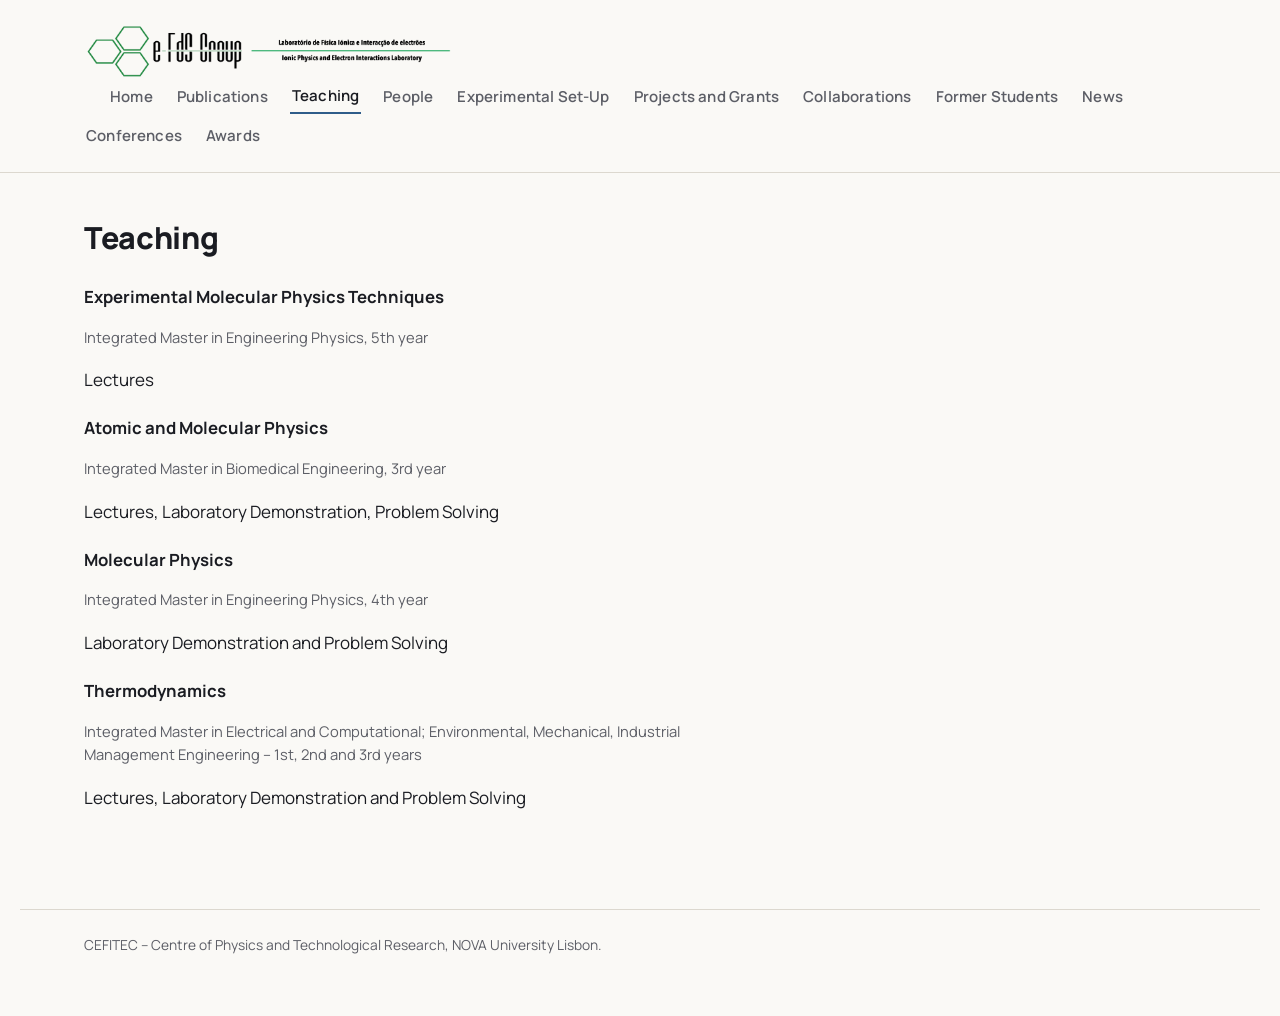
<file: teaching.html>
<!DOCTYPE html>
<html lang="en">
<head>
<meta charset="UTF-8">
<meta name="viewport" content="width=device-width, initial-scale=1">
<title>Teaching Â· Filipe Ferreira da Silva</title>
<meta name="description" content="Courses taught by Filipe Ferreira da Silva.">
<link rel="stylesheet" href="style.css">
</head>
<body>
<header class="site-header">
  <div class="header-inner">
    <div class="brand"><a href="index.html"><img src="logo.png" alt="e-FdS Group logo" class="logo-img">
    <nav class="site-nav" aria-label="Main">
      <a href="index.html">Home</a>
      <a href="publications.html">Publications</a>
      <a href="teaching.html" aria-current="page">Teaching</a>
      <a href="people.html">People</a>
      <a href="experimental-set-up.html">Experimental Set-Up</a>
      <a href="projects-and-grants.html">Projects and Grants</a>
      <a href="collaborations.html">Collaborations</a>
      <a href="former-students.html">Former Students</a>
      <a href="news.html">News</a>
      <a href="conferences.html">Conferences</a>
      <a href="awards.html">Awards</a>
    </nav>
  </div>
</header>
<main>

<h1 class="page-title">Teaching</h1>

<div class="entry">
  <h3>Experimental Molecular Physics Techniques</h3>
  <p class="meta">Integrated Master in Engineering Physics, 5th year</p>
  <p>Lectures</p>
</div>

<div class="entry">
  <h3>Atomic and Molecular Physics</h3>
  <p class="meta">Integrated Master in Biomedical Engineering, 3rd year</p>
  <p>Lectures, Laboratory Demonstration, Problem Solving</p>
</div>

<div class="entry">
  <h3>Molecular Physics</h3>
  <p class="meta">Integrated Master in Engineering Physics, 4th year</p>
  <p>Laboratory Demonstration and Problem Solving</p>
</div>

<div class="entry">
  <h3>Thermodynamics</h3>
  <p class="meta">Integrated Master in Electrical and Computational; Environmental, Mechanical, Industrial Management Engineering &ndash; 1st, 2nd and 3rd years</p>
  <p>Lectures, Laboratory Demonstration and Problem Solving</p>
</div>

</main>
<footer class="site-footer">
  CEFITEC &ndash; Centre of Physics and Technological Research, NOVA University Lisbon.
</footer>
</body>
</html>
</file>
<file: style.css>
@import url('https://fonts.googleapis.com/css2?family=Manrope:wght@400;500;600;700;800&display=swap');

:root {
  --ink: #1a1c22;
  --paper: #faf9f6;
  --line: #dcd8cf;
  --accent: #2f5d8a;
  --accent-soft: #e8eef4;
  --muted: #5c5e66;
  --font: "Manrope", -apple-system, "Segoe UI", Helvetica, Arial, sans-serif;
  --wide: 1240px;
  --text-measure: 68ch;
}

* { box-sizing: border-box; }

body {
  margin: 0;
  background: var(--paper);
  color: var(--ink);
  font-family: var(--font);
  font-size: 17px;
  line-height: 1.6;
}

a { color: var(--accent); text-decoration: none; }
a:hover { text-decoration: underline; }
a:focus-visible, button:focus-visible { outline: 2px solid var(--accent); outline-offset: 2px; }

.site-header {
  border-bottom: 1px solid var(--line);
  background: var(--paper);
}

.header-inner {
  max-width: var(--wide);
  margin: 0 auto;
  padding: 20px clamp(24px, 5vw, 64px);
  display: flex;
  align-items: center;
  justify-content: space-between;
  gap: 16px;
  flex-wrap: wrap;
}

.brand {
  font-family: var(--font);
  font-size: 1.1rem;
  font-weight: 800;
  color: var(--ink);
  letter-spacing: 0.01em;
}
.brand a {
  display: flex;
  align-items: center;
  color: inherit;
  text-decoration: none;
}
.brand a:hover { text-decoration: none; }
.logo-img {
  height: 60px;
  width: auto;
  display: block;
}

nav.site-nav {
  display: flex;
  flex-wrap: wrap;
  gap: 6px 20px;
}
nav.site-nav a {
  color: var(--muted);
  font-size: 0.94rem;
  font-weight: 600;
  padding: 4px 2px;
}
nav.site-nav a:hover { color: var(--accent); text-decoration: none; }
nav.site-nav a[aria-current="page"] {
  color: var(--ink);
  border-bottom: 2px solid var(--accent);
}

main {
  max-width: var(--wide);
  margin: 0 auto;
  padding: 48px clamp(24px, 5vw, 64px) 80px;
}

h1 {
  font-family: var(--font);
  font-weight: 800;
  font-size: 2.3rem;
  line-height: 1.15;
  margin: 0 0 6px;
  letter-spacing: -0.01em;
}
h1.page-title { font-size: 1.9rem; margin-bottom: 28px; }

h2 {
  font-family: var(--font);
  font-weight: 700;
  font-size: 1.3rem;
  margin: 40px 0 12px;
  padding-bottom: 6px;
  border-bottom: 1px solid var(--line);
}

h3 {
  font-family: var(--font);
  font-weight: 700;
  font-size: 1.05rem;
  margin: 22px 0 4px;
}

.subtitle {
  color: var(--muted);
  font-size: 1.05rem;
  margin: 0 0 24px;
  max-width: var(--text-measure);
}

.contact-block p { margin: 2px 0; }

.hero {
  display: flex;
  gap: 40px;
  align-items: flex-start;
  flex-wrap: wrap;
  margin-bottom: 24px;
}
.hero img {
  width: 220px;
  height: 220px;
  object-fit: cover;
  border-radius: 4px;
  border: 1px solid var(--line);
  flex-shrink: 0;
}
.hero-text { flex: 1; min-width: 280px; max-width: var(--text-measure); }
.hero-text h2 { margin-top: 0; border-bottom: none; padding-bottom: 0; }

.hero.collaborator {
  margin: 56px 0 0;
}

ul.plain {
  margin: 8px 0 0;
  padding-left: 1.1em;
  max-width: var(--text-measure);
}
ul.plain li { margin-bottom: 6px; }

.pub-year {
  font-family: var(--font);
  font-weight: 800;
  color: var(--accent);
  margin: 30px 0 10px;
  font-size: 1.15rem;
}
.pub-list {
  list-style: none;
  margin: 0;
  padding: 0;
  display: grid;
  grid-template-columns: repeat(auto-fill, minmax(340px, 1fr));
  gap: 4px 32px;
}
.pub-list li {
  padding: 10px 0;
  border-bottom: 1px dotted var(--line);
  font-size: 0.96rem;
}
.pub-list li:last-child { border-bottom: none; }
.pub-tag { color: var(--accent); font-weight: 700; margin-right: 6px; }
.pub-authors { color: var(--muted); display: block; margin-top: 2px; }
.pub-venue { font-style: italic; display: block; color: var(--muted); }

.person {
  padding: 14px 0;
  border-bottom: 1px solid var(--line);
}
.person:last-child { border-bottom: none; }
.person .name { font-weight: 700; }
.person .role { color: var(--muted); font-size: 0.94rem; }

.entry { margin-bottom: 18px; max-width: var(--text-measure); }
.entry .meta { color: var(--muted); font-size: 0.92rem; }

.group-photo {
  max-width: 100%;
  height: auto;
  border-radius: 4px;
  border: 1px solid var(--line);
  margin: 12px 0;
}
figcaption { color: var(--muted); font-size: 0.9rem; margin-top: 6px; }

table.simple {
  border-collapse: collapse;
  width: 100%;
  max-width: var(--text-measure);
  margin: 12px 0 28px;
  font-size: 0.95rem;
}
table.simple td, table.simple th {
  text-align: left;
  padding: 8px 10px 8px 0;
  border-bottom: 1px solid var(--line);
  vertical-align: top;
}

footer.site-footer {
  max-width: var(--wide);
  margin: 0 auto;
  padding: 24px clamp(24px, 5vw, 64px) 60px;
  color: var(--muted);
  font-size: 0.86rem;
  border-top: 1px solid var(--line);
}

@media (max-width: 600px) {
  h1 { font-size: 1.7rem; }
  .hero img { width: 128px; height: 128px; }
  .hero.collaborator img { width: 96px; height: 96px; }
  .pub-list { grid-template-columns: 1fr; }
}
</file>
